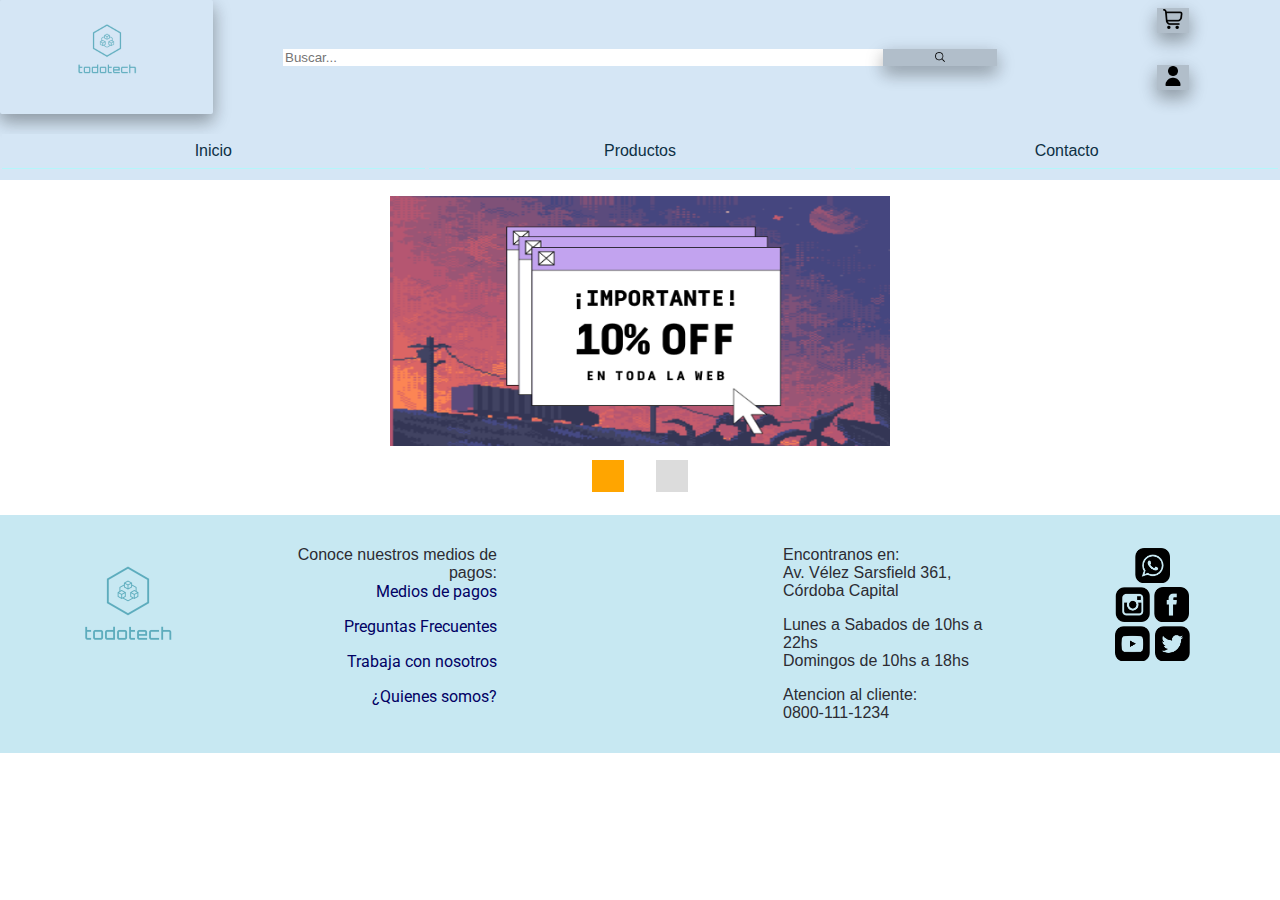
<file: index.html>
<!DOCTYPE html>
<html lang="es">
<head>
    <meta charset="UTF-8">
    <meta http-equiv="X-UA-Compatible" content="IE=edge">
    <meta name="viewport" content="width=device-width, user-scalable=no ,initial-scale=1.0, maximum-scale=1.0, minimum-scale=1.0">
    <link rel="stylesheet" href="css/index-style.css">
    <link rel="icon" type="image/x-icon" href="img/logo_transparent.png">
    <link rel="preconnect" href="https://fonts.googleapis.com">
    <link rel="preconnect" href="https://fonts.gstatic.com" crossorigin>
    <link href="https://fonts.googleapis.com/css2?family=Croissant+One&family=Ephesis&family=Fuggles&family=Gabarito&family=Roboto:wght@700&display=swap" rel="stylesheet">
    <title>Todo Tech</title>
</head>
<body>
<script defer src="js/prueba-menu.js"> </script>
<header class="header-container">
    <div class="header-container-1">
        <div id="logo"> <!-- logo-->
            <a href="index.html"><img src="img/logo_transparent.png" width="100px"></a>
        </div>
        <div class="search"> <!--busqueda-->
            <form action ="#">
                <input type="text"
                placeholder="Buscar..."
                name="search">
                <button>
                    <img src="img/busqueda.png" alt="lupa" width="10px"> 
                </button>
            </form>
        </div>
        <div class ="two-elem-container"> 
            <div><!-- carrito-->
                <button ><a href="carrito.html"><img src="img/carrito-de-compras.png" width="20px"></a>
                </button>
            </div>
            <div><!-- iniciar sesion-->
                <button><a href="usuario.html"><img src="img/usuario.png" width="20px"></a>
                </button>
            </div>
        </div>
    </div>
    <!--<div class="menu_bar">
        <a href="#" class="bt-menu">Menu</a>
    </div>-->
    <nav> 
        <ul class="categories-container"><!-- navegador de categorias-->
            <li><a href="index.html">Inicio</a></li>
            <li class="boton-productos">
                <a href="productos.html" id="categoria-titulo">Productos</a>
                <ul class="menu-categorias-productos">
                    <li><a href = "productos.html" > Todos los productos</a></li>
                    <li><a href="#audio" id="audio" class="categoria">Audio</a></li>
                    <li><a href="#auriculares" id="auriculares" class="categoria">Auriculares</a></li>
                    <li><a href="#camaras" id="camaras" class="categoria">Camaras</a></li>
                    <li><a href="#celulares" id="celulares" class="categoria">Celulares</a></li>
                    <li><a href="#monitores" id="monitores" class="categoria">Monitores</a></li>
                    <li><a href="#mouse-y-teclado" id="mouse-y-teclado" class="categoria">Mouse y teclado</a></li>
                    <li><a href="#notebooks" id="notebooks" class="categoria">notebooks</a></li>
                    <li><a href="#tablets" id="tablets" class="categoria">tablets</a></li>
                </ul>
            </li>
            <li><a href="contactos.html">Contacto</a></li>
        </ul>
    </nav>
</header>
    <section class="main">
        <div class="carrousel">
            <div class="grande">
                <img src="img/01.png" alt="imagen 1" class="img">
                <img src="img/02.png" alt="imagen 2" class="img">
            </div>
            <ul class="puntos">
                <li class="punto activo"></li>
                <li class="punto"></li>
            </ul>
        </div>
    </section>
<script src="js/prueba-menu.js"> </script>
<!-- FOOTER-->
<footer id="contenedor1">
    <div id="footer0"><!--logo-->
        <img src="img/logo_transparent.png" width="150px">
    </div>
    <div id="footer1"><!--Medios de pagos - Preguntas Frecuentes - Trabaja con nosotros-->
        <p>Conoce nuestros medios de pagos: <br> <a class="footer-A" href="mediosdepago.html">Medios de pagos</a></p>
        <p><a class="footer-A" id="bpreguntas" type="button" onclick="bpregfr()" href="preguntas-frecuentes.html">Preguntas Frecuentes</a></p>
        <p><a class="footer-A" href="trabajaconnostros.html">Trabaja con nosotros</a></p>
        <p><a class="footer-A" href="quienessomos.html">¿Quienes somos?</a></p>
    </div>
    <div id="footer2"><!--ubicacion mapa-->
        <iframe src="https://www.google.com/maps/embed?pb=!1m14!1m8!1m3!1d13619.164466559434!2d-64.1882429!3d-31.4198807!3m2!1i1024!2i768!4f13.1!3m3!1m2!1s0x9432a32dcf5d747f%3A0x40373220b29140ac!2sPatio%20Olmos%20Shopping!5e0!3m2!1ses-419!2sar!4v1696372543222!5m2!1ses-419!2sar" width="auto" height="auto" style="border:0;" allowfullscreen="" loading="lazy" referrerpolicy="no-referrer-when-downgrade" ></iframe>
    </div>
    <div id="footer3"><!--Contactos-->
        <p> Encontranos en: <br>
        Av. Vélez Sarsfield 361, Córdoba Capital</p>
        <p>Lunes a Sabados de 10hs a 22hs
        <br>Domingos de 10hs a 18hs</p>
        <p>Atencion al cliente: <br> 0800-111-1234</p> 
    </div>
    <div id="footer4"><!--redes sociales-->
        <br>
        <a class="footer-A"  href="https://web.whatsapp.com/" target="_blank"><img src="img/whatsapp.png" alt="Whatsapp" width="35px" height="35px"></a><br>
        <a class="footer-A" href="https://www.instagram.com/" target="_blank"><img src="img/instagram.png" alt="Instagram"  width="35px" height="35px"></a>
        <a class="footer-A" href="https://www.facebook.com/" target="_blank"><img src="img/facebook.png" alt="Facebook"  width="35px" height="35px"></a><br>
        <a class="footer-A" href="https://www.youtube.com/" target="_blank"><img src="img/youtube.png" alt="Youtube" wwidth="35px" height="35px"></a>
        <a class="footer-A" href="https://twitter.com/" target="_blank"><img src="img/twitter.png" alt="whatsapp" width="35px" height="35px"></a>
    </div>
</footer>
</body>
</html>
</file>
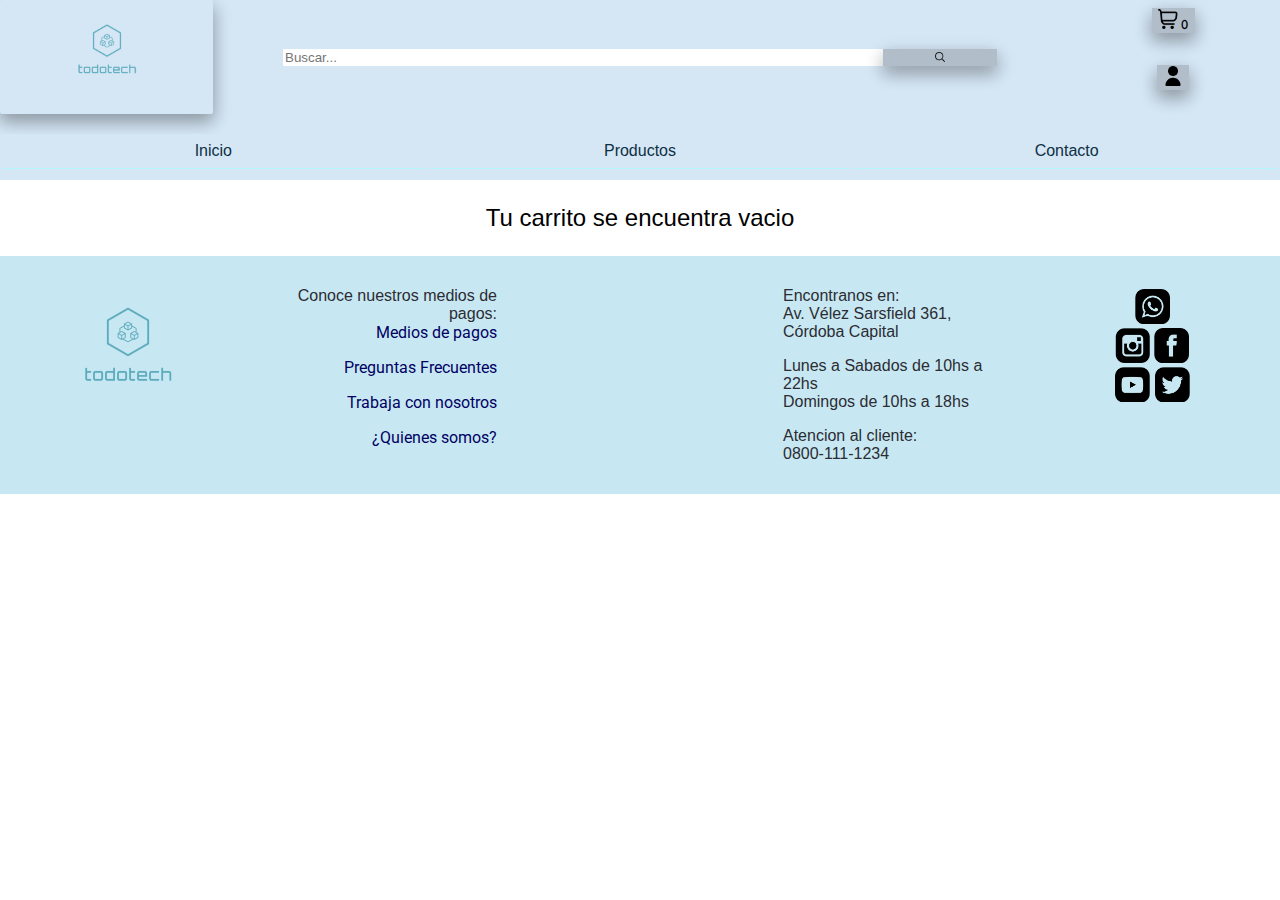
<file: carrito.html>
<!DOCTYPE html>
<html lang="es">
<head>
    <meta charset="UTF-8">
    <meta http-equiv="X-UA-Compatible" content="IE=edge">
    <meta name="viewport" content="width=device-width, user-scalable=no ,initial-scale=1.0, maximum-scale=1.0, minimum-scale=1.0">
    <link rel="stylesheet" href="css/carrito-style.css">
    <link rel="stylesheet" href="https://cdn.jsdelivr.net/npm/bootstrap-icons@1.11.1/font/bootstrap-icons.css">
    <link rel="icon" type="image/x-icon" href="img/logo_transparent.png">
    <link rel="preconnect" href="https://fonts.googleapis.com">
    <link rel="preconnect" href="https://fonts.gstatic.com" crossorigin>
    <link href="https://fonts.googleapis.com/css2?family=Croissant+One&family=Ephesis&family=Fuggles&family=Gabarito&family=Roboto:wght@700&display=swap" rel="stylesheet">
    <title>Todo Tech</title>
</head>
<body>
<script src="js/prueba-menu.js"> </script>    
<header class="header-container">
    <div class="header-container-1">
        <div id="logo"> <!-- logo-->
            <a href="index.html"><img src="img/logo_transparent.png" width="100px"></a>
        </div>
        <div class="search"> <!--busqueda-->
            <form action ="#">
                <input type="text"
                placeholder="Buscar..."
                name="search">
                <button>
                    <img src="img/busqueda.png" alt="lupa" width="10px"> 
                </button>
            </form>
        </div>
        <div class ="two-elem-container"> 
            <div><!-- carrito-->
                <button ><a href="carrito.html"><img src="img/carrito-de-compras.png" width="20px"></a>
                    <span id="cantidad-productos" class="num-productos">0</span>
                </button>
            </div>
            <div><!-- iniciar sesion-->
                <button><a href="usuario.html"><img src="img/usuario.png" width="20px"></a>
                </button>
            </div>
        </div>
    </div>
    <!--<div class="menu_bar">
        <a href="#" class="bt-menu">Menu</a>
    </div>-->
    <nav> 
        <ul class="categories-container"><!-- navegador de categorias-->
            <li><a href="index.html">Inicio</a></li>
            <li class="boton-productos">
                <a href="productos.html" id="categoria-titulo">Productos</a>
                <ul class="menu-categorias-productos">
                    <li><a href = "productos.html" > Todos los productos</a></li>
                    <li><a href="#audio" id="audio" class="categoria">Audio</a></li>
                    <li><a href="#auriculares" id="auriculares" class="categoria">Auriculares</a></li>
                    <li><a href="#camaras" id="camaras" class="categoria">Camaras</a></li>
                    <li><a href="#celulares" id="celulares" class="categoria">Celulares</a></li>
                    <li><a href="#monitores" id="monitores" class="categoria">Monitores</a></li>
                    <li><a href="#mouse-y-teclado" id="mouse-y-teclado" class="categoria">Mouse y teclado</a></li>
                    <li><a href="#notebooks" id="notebooks" class="categoria">notebooks</a></li>
                    <li><a href="#tablets" id="tablets" class="categoria">tablets</a></li>
                </ul>
            </li>
            <li><a href="contactos.html">Contacto</a></li>
        </ul>
    </nav>
</header>

<!-- CARRITO-->
    <div class="contenedor-carrito">
        <p id="carrito-vacio" class="carrito-vacio"> Tu carrito se encuentra vacio </p>
        <div id="contenedor-carrito-productos" class="carrito-productos disabled"> 
            
        </div>

        <div id="carrito-acciones" class="carrito-acciones disabled">
            <div class="carrito-acciones-izquierda">
                <button id="carrito-acciones-vaciar" class="carrito-acciones-vaciar">Vaciar carrito</button>
            </div>
            <div class="carrito-acciones-derecha">
                <div class="carrito-acciones-total">
                    <p>Total</p>
                    <p id="total"></p> 
                </div>
                <button id="carrito-acciones-comprar" class="carrito-acciones-comprar">Comprar</button>
            </div>
        </div>
        <p id="carrito-comprado" class="carrito-comprado disabled"> Gracias por tu compra
            <i class="bi bi-emoji-laughing-fill"></i>
        </p>


    </div>


<!-- FOOTER-->
<footer id="contenedor1">
    <div id="footer0"><!--logo-->
        <img src="img/logo_transparent.png" width="150px">
    </div>
    <div id="footer1"><!--Medios de pagos - Preguntas Frecuentes - Trabaja con nosotros-->
        <p>Conoce nuestros medios de pagos: <br> <a class="footer-A" href="mediosdepago.html">Medios de pagos</a></p>
        <p><a class="footer-A" id="bpreguntas" type="button" onclick="bpregfr()" href="preguntas-frecuentes.html">Preguntas Frecuentes</a></p>
        <p><a class="footer-A" href="trabajaconnostros.html">Trabaja con nosotros</a></p>
        <p><a class="footer-A" href="quienessomos.html">¿Quienes somos?</a></p>
    </div>
    <div id="footer2"><!--ubicacion mapa-->
        <iframe src="https://www.google.com/maps/embed?pb=!1m14!1m8!1m3!1d13619.164466559434!2d-64.1882429!3d-31.4198807!3m2!1i1024!2i768!4f13.1!3m3!1m2!1s0x9432a32dcf5d747f%3A0x40373220b29140ac!2sPatio%20Olmos%20Shopping!5e0!3m2!1ses-419!2sar!4v1696372543222!5m2!1ses-419!2sar" width="auto" height="auto" style="border:0;" allowfullscreen="" loading="lazy" referrerpolicy="no-referrer-when-downgrade" ></iframe>
    </div>
    <div id="footer3"><!--Contactos-->
        <p> Encontranos en: <br>
        Av. Vélez Sarsfield 361, Córdoba Capital</p>
        <p>Lunes a Sabados de 10hs a 22hs
        <br>Domingos de 10hs a 18hs</p>
        <p>Atencion al cliente: <br> 0800-111-1234</p> 
    </div>
    <div id="footer4"><!--redes sociales-->
        <br>
        <a class="footer-A"  href="https://web.whatsapp.com/" target="_blank"><img src="img/whatsapp.png" alt="Whatsapp" width="35px" height="35px"></a><br>
        <a class="footer-A" href="https://www.instagram.com/" target="_blank"><img src="img/instagram.png" alt="Instagram"  width="35px" height="35px"></a>
        <a class="footer-A" href="https://www.facebook.com/" target="_blank"><img src="img/facebook.png" alt="Facebook"  width="35px" height="35px"></a><br>
        <a class="footer-A" href="https://www.youtube.com/" target="_blank"><img src="img/youtube.png" alt="Youtube" wwidth="35px" height="35px"></a>
        <a class="footer-A" href="https://twitter.com/" target="_blank"><img src="img/twitter.png" alt="whatsapp" width="35px" height="35px"></a>
    </div>
</footer>
  <script src= "/js/carrito.js"> </script>
</body>
</html>
</file>
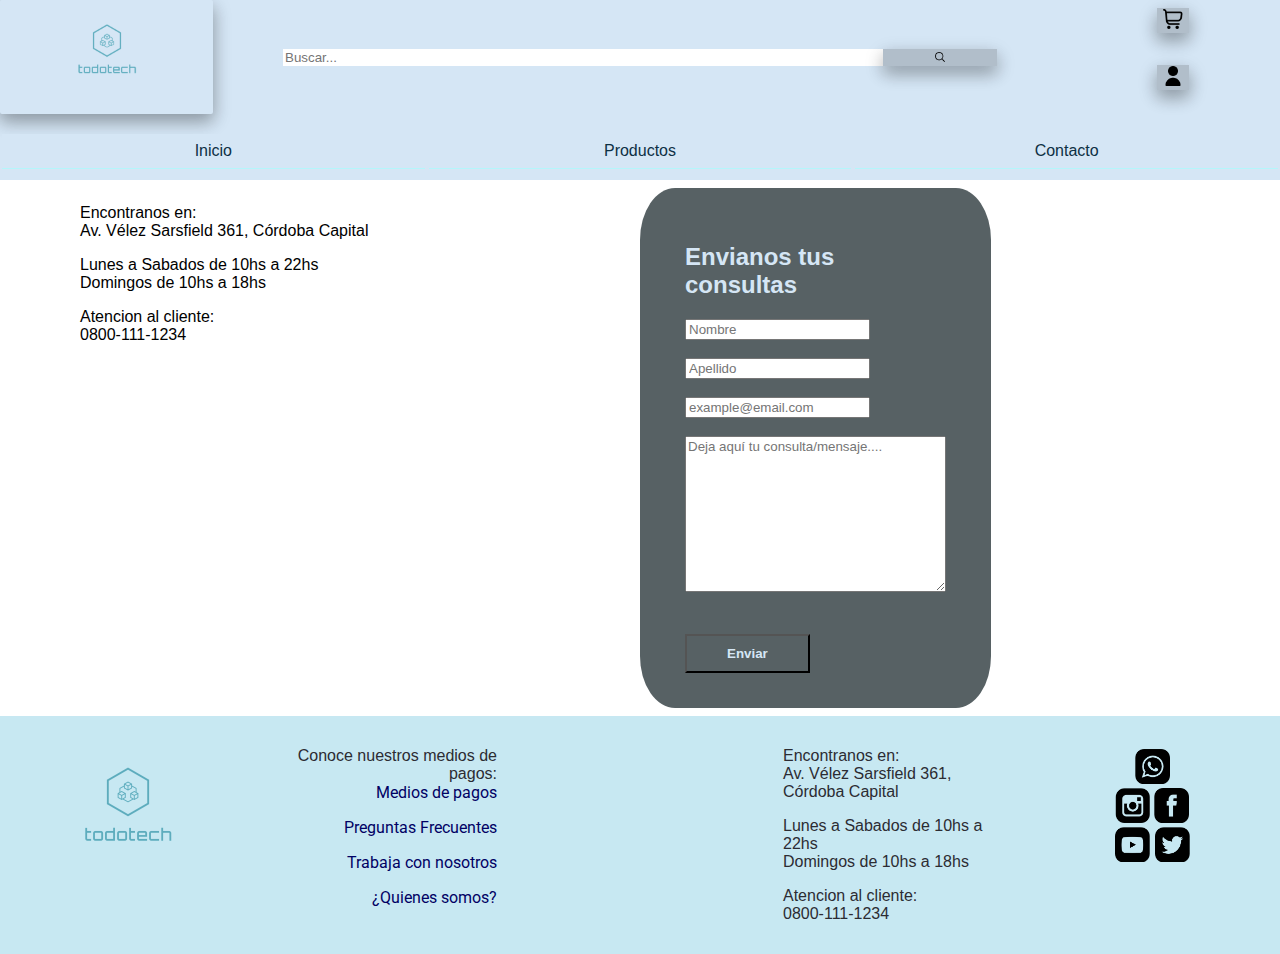
<file: contactos.html>
<!DOCTYPE html>
<html lang="es">
<head>
    <meta charset="UTF-8">
    <meta http-equiv="X-UA-Compatible" content="IE=edge">
    <meta name="viewport" content="width=device-width, user-scalable=no ,initial-scale=1.0, maximum-scale=1.0, minimum-scale=1.0">
    <link rel="stylesheet" href="css/index-style.css">
    <link rel="icon" type="image/x-icon" href="img/logo_transparent.png">
    <link rel="preconnect" href="https://fonts.googleapis.com">
    <link rel="preconnect" href="https://fonts.gstatic.com" crossorigin>
    <link href="https://fonts.googleapis.com/css2?family=Croissant+One&family=Ephesis&family=Fuggles&family=Gabarito&family=Roboto:wght@700&display=swap" rel="stylesheet">
    <title>Todo Tech</title>
</head>
<body>
<script src="js/prueba-menu.js"> </script>
<header class="header-container">
    <div class="header-container-1">
        <div id="logo"> <!-- logo-->
            <a href="index.html"><img src="img/logo_transparent.png" width="100px"></a>
        </div>
        <div class="search"> <!--busqueda-->
            <form action ="#">
                <input type="text"
                placeholder="Buscar..."
                name="search">
                <button>
                    <img src="img/busqueda.png" alt="lupa" width="10px"> 
                </button>
            </form>
        </div>
        <div class ="two-elem-container"> 
            <div><!-- carrito-->
                <button ><a href="carrito.html"><img src="img/carrito-de-compras.png" width="20px"></a>
                </button>
            </div>
            <div><!-- iniciar sesion-->
                <button><a href="usuario.html"><img src="img/usuario.png" width="20px"></a>
                </button>
            </div>
        </div>
    </div>
    <!--<div class="menu_bar">
        <a href="#" class="bt-menu">Menu</a>
    </div>-->
    <nav> 
        <ul class="categories-container"><!-- navegador de categorias-->
            <li><a href="index.html">Inicio</a></li>
            <li class="boton-productos">
                <a href="productos.html" id="categoria-titulo">Productos</a>
                <ul class="menu-categorias-productos">
                    <li><a href = "productos.html" > Todos los productos</a></li>
                    <li><a href="#audio" id="audio" class="categoria">Audio</a></li>
                    <li><a href="#auriculares" id="auriculares" class="categoria">Auriculares</a></li>
                    <li><a href="#camaras" id="camaras" class="categoria">Camaras</a></li>
                    <li><a href="#celulares" id="celulares" class="categoria">Celulares</a></li>
                    <li><a href="#monitores" id="monitores" class="categoria">Monitores</a></li>
                    <li><a href="#mouse-y-teclado" id="mouse-y-teclado" class="categoria">Mouse y teclado</a></li>
                    <li><a href="#notebooks" id="notebooks" class="categoria">notebooks</a></li>
                    <li><a href="#tablets" id="tablets" class="categoria">tablets</a></li>
                </ul>
            </li>
            <li><a href="contactos.html">Contacto</a></li>
        </ul>
    </nav>
</header>
<main>
    <!-- CONTACTO-->
    <section class="contacto">
        <div id="contacto-1"><!--Contactos-->
            <p> Encontranos en: <br>
            Av. Vélez Sarsfield 361, Córdoba Capital</p>
            <p>Lunes a Sabados de 10hs a 22hs
            <br>Domingos de 10hs a 18hs</p>
            <p>Atencion al cliente: <br> 0800-111-1234</p> 
        <!--ubicacion mapa-->
            <iframe src="https://www.google.com/maps/embed?pb=!1m14!1m8!1m3!1d13619.164466559434!2d-64.1882429!3d-31.4198807!3m2!1i1024!2i768!4f13.1!3m3!1m2!1s0x9432a32dcf5d747f%3A0x40373220b29140ac!2sPatio%20Olmos%20Shopping!5e0!3m2!1ses-419!2sar!4v1696372543222!5m2!1ses-419!2sar" width="auto" height="auto" style="border:0;" allowfullscreen="" loading="lazy" referrerpolicy="no-referrer-when-downgrade" ></iframe>
        </div>
        <div id="enviar-consulta">
            <h2>Envianos tus <br> consultas</h2>
            <form action="#" method="get" id="formulario-contacto" onsubmit="return validarFormulario()">
                <input type="text" placeholder="Nombre" id="nombre" name="nombre"><br><br>
                <input type="text" placeholder="Apellido" id="apellido" name="apellido"><br><br>
                <input type="email" placeholder="example@email.com" id="email" name="email"><br><br>
                <textarea name="mensaje" id="mensaje" cols="30" rows="10" placeholder="Deja aquí tu consulta/mensaje...."></textarea><br><br>
                <button type="submit" id="bot_enviar">Enviar</button>
            </form>
        </div>
    </section>

</main>
<footer id="contenedor1">
    <div id="footer0"><!--logo-->
        <img src="img/logo_transparent.png" width="150px">
    </div>
    <div id="footer1"><!--Medios de pagos - Preguntas Frecuentes - Trabaja con nosotros-->
        <p>Conoce nuestros medios de pagos: <br> <a class="footer-A" href="mediosdepago.html">Medios de pagos</a></p>
        <p><a class="footer-A" id="bpreguntas" type="button" onclick="bpregfr()" href="preguntas-frecuentes.html">Preguntas Frecuentes</a></p>
        <p><a class="footer-A" href="trabajaconnostros.html">Trabaja con nosotros</a></p>
        <p><a class="footer-A" href="quienessomos.html">¿Quienes somos?</a></p>
    </div>
    <div id="footer2"><!--ubicacion mapa-->
        <iframe src="https://www.google.com/maps/embed?pb=!1m14!1m8!1m3!1d13619.164466559434!2d-64.1882429!3d-31.4198807!3m2!1i1024!2i768!4f13.1!3m3!1m2!1s0x9432a32dcf5d747f%3A0x40373220b29140ac!2sPatio%20Olmos%20Shopping!5e0!3m2!1ses-419!2sar!4v1696372543222!5m2!1ses-419!2sar" width="auto" height="auto" style="border:0;" allowfullscreen="" loading="lazy" referrerpolicy="no-referrer-when-downgrade" ></iframe>
    </div>
    <div id="footer3"><!--Contactos-->
        <p> Encontranos en: <br>
        Av. Vélez Sarsfield 361, Córdoba Capital</p>
        <p>Lunes a Sabados de 10hs a 22hs
        <br>Domingos de 10hs a 18hs</p>
        <p>Atencion al cliente: <br> 0800-111-1234</p> 
    </div>
    <div id="footer4"><!--redes sociales-->
        <br>
        <a class="footer-A"  href="https://web.whatsapp.com/" target="_blank"><img src="img/whatsapp.png" alt="Whatsapp" width="35px" height="35px"></a><br>
        <a class="footer-A" href="https://www.instagram.com/" target="_blank"><img src="img/instagram.png" alt="Instagram"  width="35px" height="35px"></a>
        <a class="footer-A" href="https://www.facebook.com/" target="_blank"><img src="img/facebook.png" alt="Facebook"  width="35px" height="35px"></a><br>
        <a class="footer-A" href="https://www.youtube.com/" target="_blank"><img src="img/youtube.png" alt="Youtube" wwidth="35px" height="35px"></a>
        <a class="footer-A" href="https://twitter.com/" target="_blank"><img src="img/twitter.png" alt="whatsapp" width="35px" height="35px"></a>
    </div>
</footer>
</body>
</html>
</file>
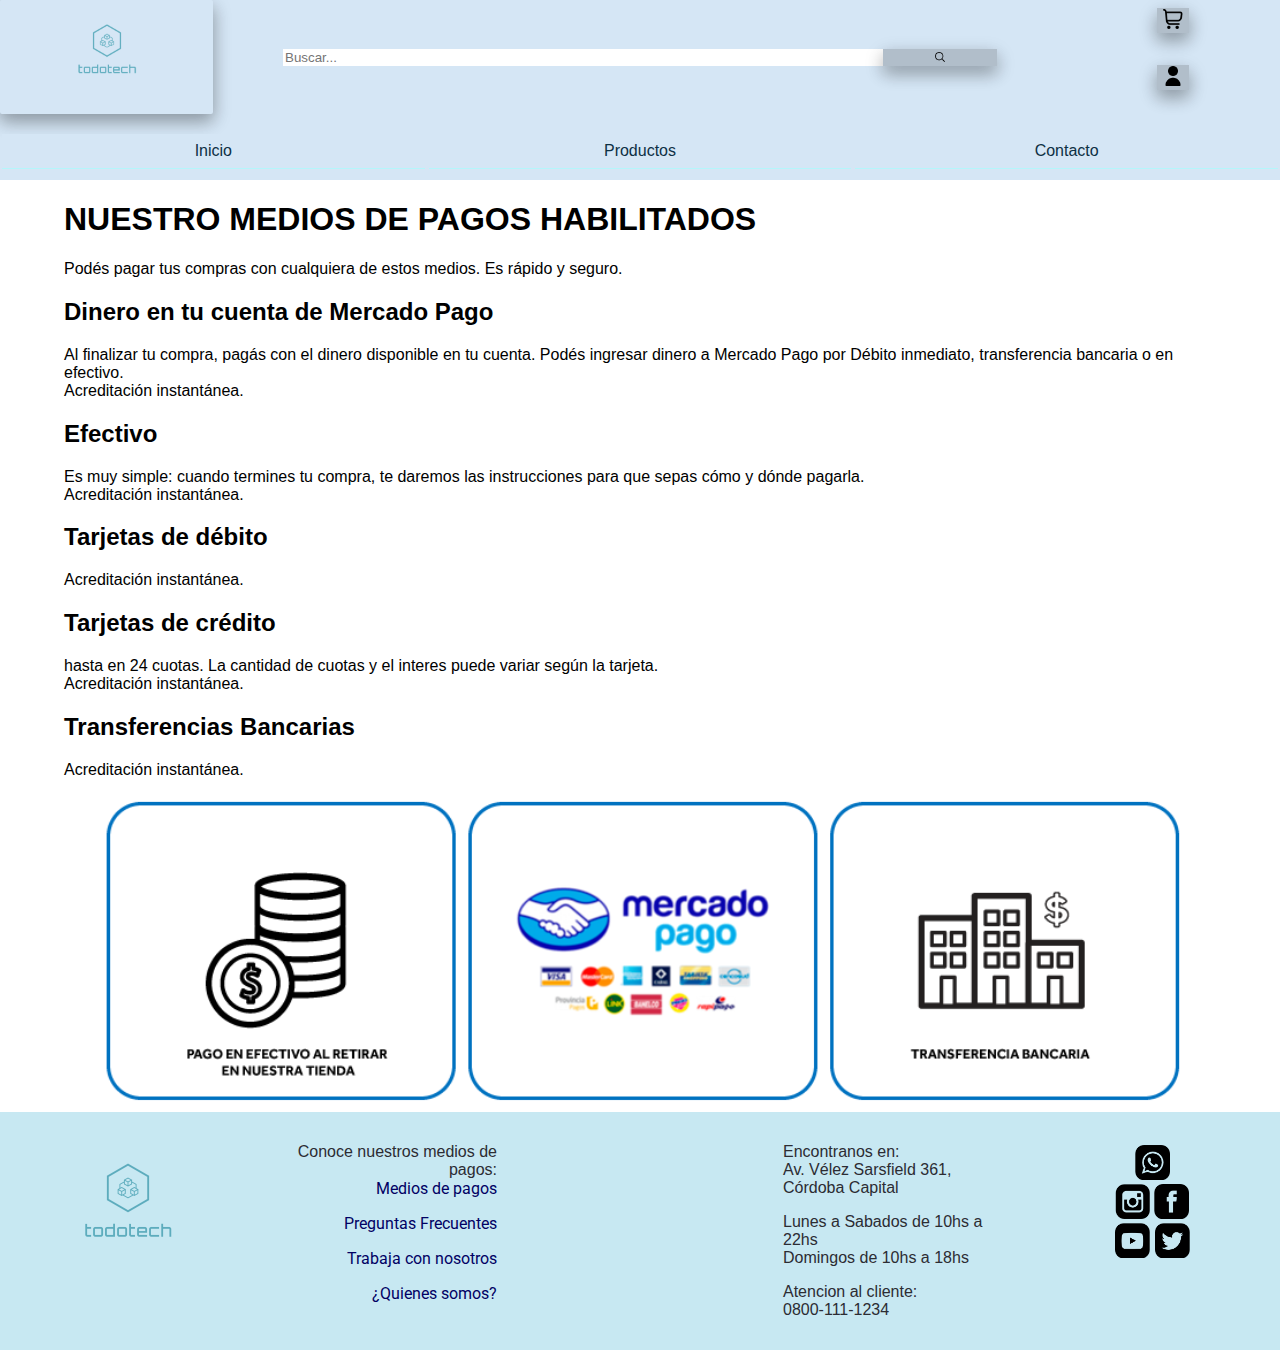
<file: mediosdepago.html>
<!DOCTYPE html>
<html lang="es">
<head>
    <meta charset="UTF-8">
    <meta http-equiv="X-UA-Compatible" content="IE=edge">
    <meta name="viewport" content="width=device-width, user-scalable=no ,initial-scale=1.0, maximum-scale=1.0, minimum-scale=1.0">
    <link rel="stylesheet" href="css/index-style.css">
    <link rel="icon" type="image/x-icon" href="img/logo_transparent.png">
    <link rel="preconnect" href="https://fonts.googleapis.com">
    <link rel="preconnect" href="https://fonts.gstatic.com" crossorigin>
    <link href="https://fonts.googleapis.com/css2?family=Croissant+One&family=Ephesis&family=Fuggles&family=Gabarito&family=Roboto:wght@700&display=swap" rel="stylesheet">
    <title>Todo Tech</title>
</head>
<body>
<script src="js/prueba-menu.js"> </script>
<header class="header-container">
    <div class="header-container-1">
        <div id="logo"> <!-- logo-->
            <a href="index.html"><img src="img/logo_transparent.png" width="100px"></a>
        </div>
        <div class="search"> <!--busqueda-->
            <form action ="#">
                <input type="text"
                placeholder="Buscar..."
                name="search">
                <button>
                    <img src="img/busqueda.png" alt="lupa" width="10px"> 
                </button>
            </form>
        </div>
        <div class ="two-elem-container"> 
            <div><!-- carrito-->
                <button ><a href="carrito.html"><img src="img/carrito-de-compras.png" width="20px"></a>
                </button>
            </div>
            <div><!-- iniciar sesion-->
                <button><a href="usuario.html"><img src="img/usuario.png" width="20px"></a>
                </button>
            </div>
        </div>
    </div>
    <!--<div class="menu_bar">
        <a href="#" class="bt-menu">Menu</a>
    </div>-->
    <nav> 
        <ul class="categories-container"><!-- navegador de categorias-->
            <li><a href="index.html">Inicio</a></li>
            <li class="boton-productos">
                <a href="productos.html" id="categoria-titulo">Productos</a>
                <ul class="menu-categorias-productos">
                    <li><a href = "productos.html" > Todos los productos</a></li>
                    <li><a href="#audio" id="audio" class="categoria">Audio</a></li>
                    <li><a href="#auriculares" id="auriculares" class="categoria">Auriculares</a></li>
                    <li><a href="#camaras" id="camaras" class="categoria">Camaras</a></li>
                    <li><a href="#celulares" id="celulares" class="categoria">Celulares</a></li>
                    <li><a href="#monitores" id="monitores" class="categoria">Monitores</a></li>
                    <li><a href="#mouse-y-teclado" id="mouse-y-teclado" class="categoria">Mouse y teclado</a></li>
                    <li><a href="#notebooks" id="notebooks" class="categoria">notebooks</a></li>
                    <li><a href="#tablets" id="tablets" class="categoria">tablets</a></li>
                </ul>
            </li>
            <li><a href="contactos.html">Contacto</a></li>
        </ul>
    </nav>
</header>
  <main>
    <H1>NUESTRO MEDIOS DE PAGOS HABILITADOS</H1>
    <P>Podés pagar tus compras con cualquiera de estos medios. Es rápido y seguro.</P>
    
    <h2>Dinero en tu cuenta de Mercado Pago</h2>
    <p>Al finalizar tu compra, pagás con el dinero disponible en tu cuenta. Podés ingresar dinero a Mercado Pago por Débito inmediato, transferencia bancaria o en efectivo.
    <br>Acreditación instantánea.</p>

    <h2>Efectivo</h2>
    <p>Es muy simple: cuando termines tu compra, te daremos las instrucciones para que sepas cómo y dónde pagarla.<br>Acreditación instantánea.</p>

    <h2>Tarjetas de débito</h2>
    <p>Acreditación instantánea.</p>

    <h2>Tarjetas de crédito</h2>
    <p>hasta en 24 cuotas. La cantidad de cuotas y el interes puede variar según la tarjeta.
    <br>Acreditación instantánea.</p>

    <h2>Transferencias Bancarias</h2>
    <p>Acreditación instantánea.</p>

    <img src="img/pagos.png" alt="MEDIOS DE PAGOS" width="100%">
  </main>

<!-- FOOTER-->
<footer id="contenedor1">
    <div id="footer0"><!--logo-->
        <img src="img/logo_transparent.png" width="150px">
    </div>
    <div id="footer1"><!--Medios de pagos - Preguntas Frecuentes - Trabaja con nosotros-->
        <p>Conoce nuestros medios de pagos: <br> <a class="footer-A" href="mediosdepago.html">Medios de pagos</a></p>
        <p><a class="footer-A" id="bpreguntas" type="button" onclick="bpregfr()" href="preguntas-frecuentes.html">Preguntas Frecuentes</a></p>
        <p><a class="footer-A" href="trabajaconnostros.html">Trabaja con nosotros</a></p>
        <p><a class="footer-A" href="quienessomos.html">¿Quienes somos?</a></p>
    </div>
    <div id="footer2"><!--ubicacion mapa-->
        <iframe src="https://www.google.com/maps/embed?pb=!1m14!1m8!1m3!1d13619.164466559434!2d-64.1882429!3d-31.4198807!3m2!1i1024!2i768!4f13.1!3m3!1m2!1s0x9432a32dcf5d747f%3A0x40373220b29140ac!2sPatio%20Olmos%20Shopping!5e0!3m2!1ses-419!2sar!4v1696372543222!5m2!1ses-419!2sar" width="auto" height="auto" style="border:0;" allowfullscreen="" loading="lazy" referrerpolicy="no-referrer-when-downgrade" ></iframe>
    </div>
    <div id="footer3"><!--Contactos-->
        <p> Encontranos en: <br>
        Av. Vélez Sarsfield 361, Córdoba Capital</p>
        <p>Lunes a Sabados de 10hs a 22hs
        <br>Domingos de 10hs a 18hs</p>
        <p>Atencion al cliente: <br> 0800-111-1234</p> 
    </div>
    <div id="footer4"><!--redes sociales-->
        <br>
        <a class="footer-A"  href="https://web.whatsapp.com/" target="_blank"><img src="img/whatsapp.png" alt="Whatsapp" width="35px" height="35px"></a><br>
        <a class="footer-A" href="https://www.instagram.com/" target="_blank"><img src="img/instagram.png" alt="Instagram"  width="35px" height="35px"></a>
        <a class="footer-A" href="https://www.facebook.com/" target="_blank"><img src="img/facebook.png" alt="Facebook"  width="35px" height="35px"></a><br>
        <a class="footer-A" href="https://www.youtube.com/" target="_blank"><img src="img/youtube.png" alt="Youtube" wwidth="35px" height="35px"></a>
        <a class="footer-A" href="https://twitter.com/" target="_blank"><img src="img/twitter.png" alt="whatsapp" width="35px" height="35px"></a>
    </div>
</footer>
</body>
</html>
</file>
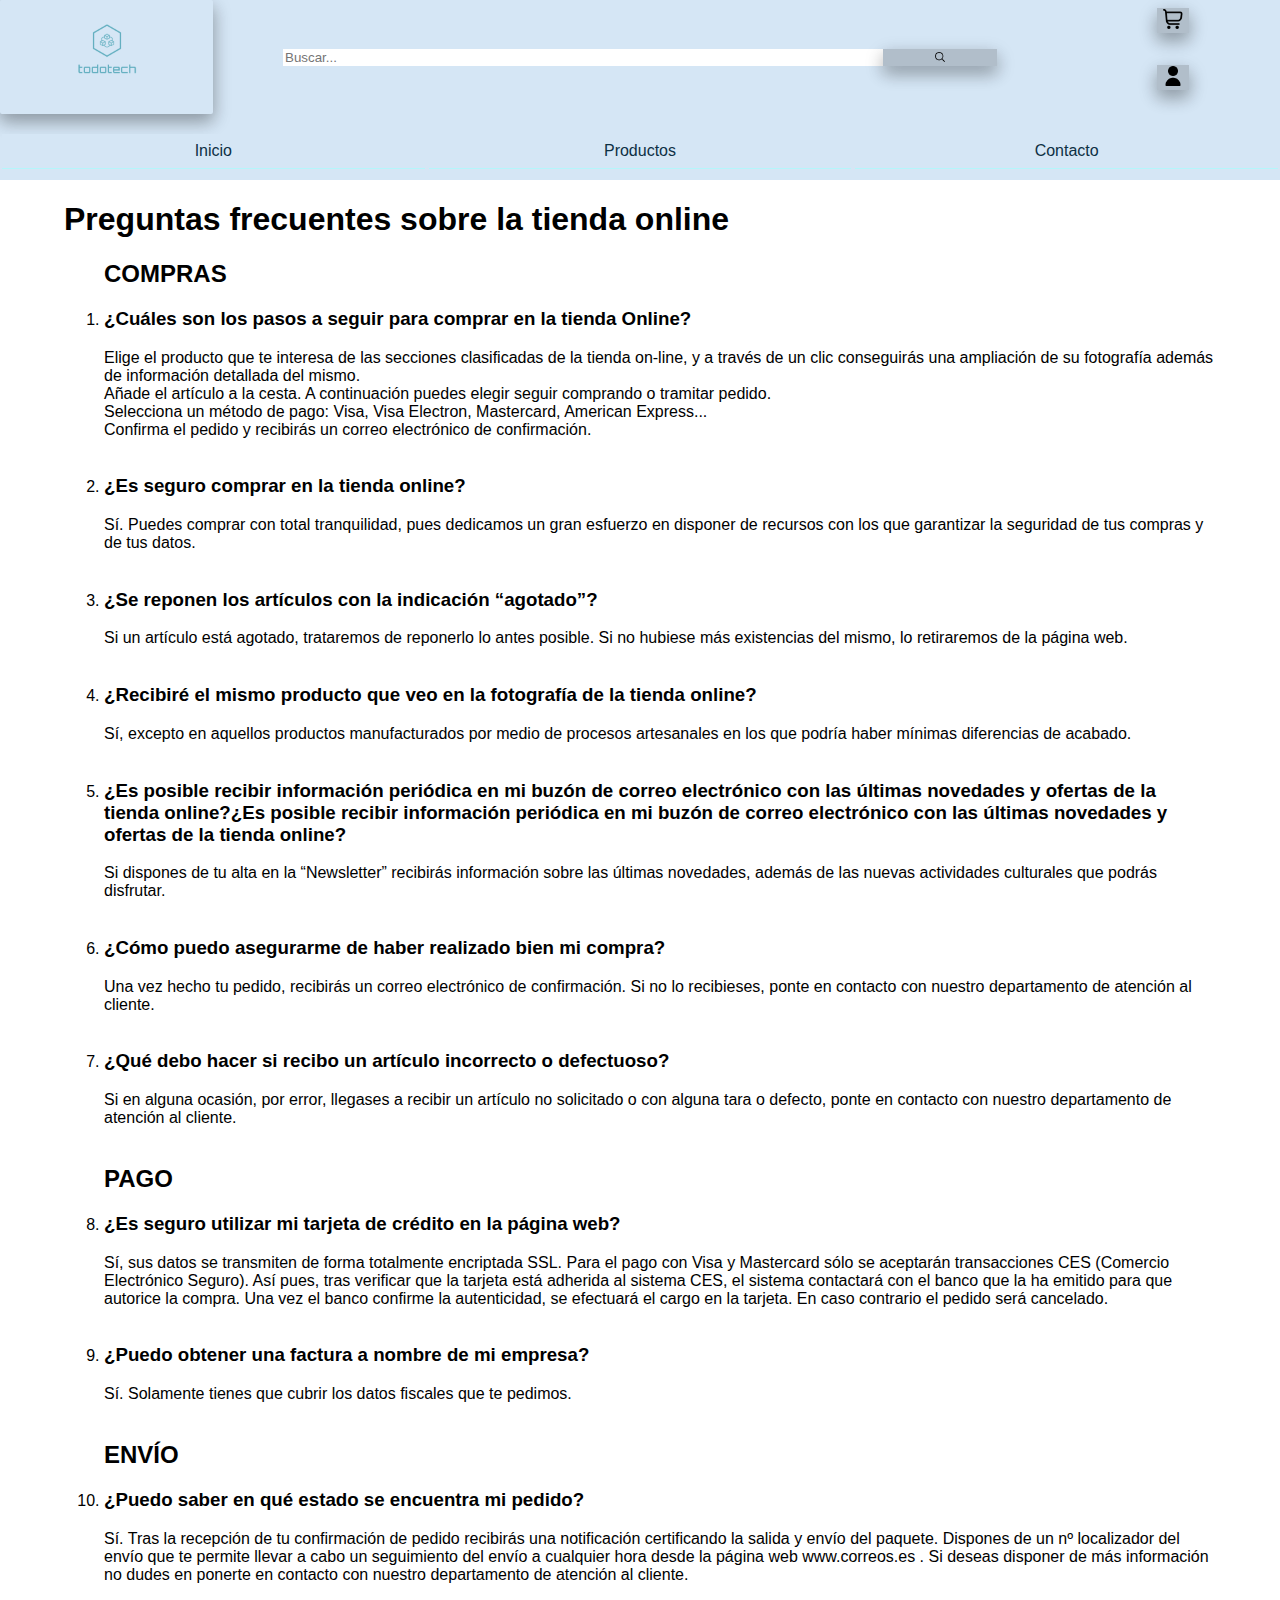
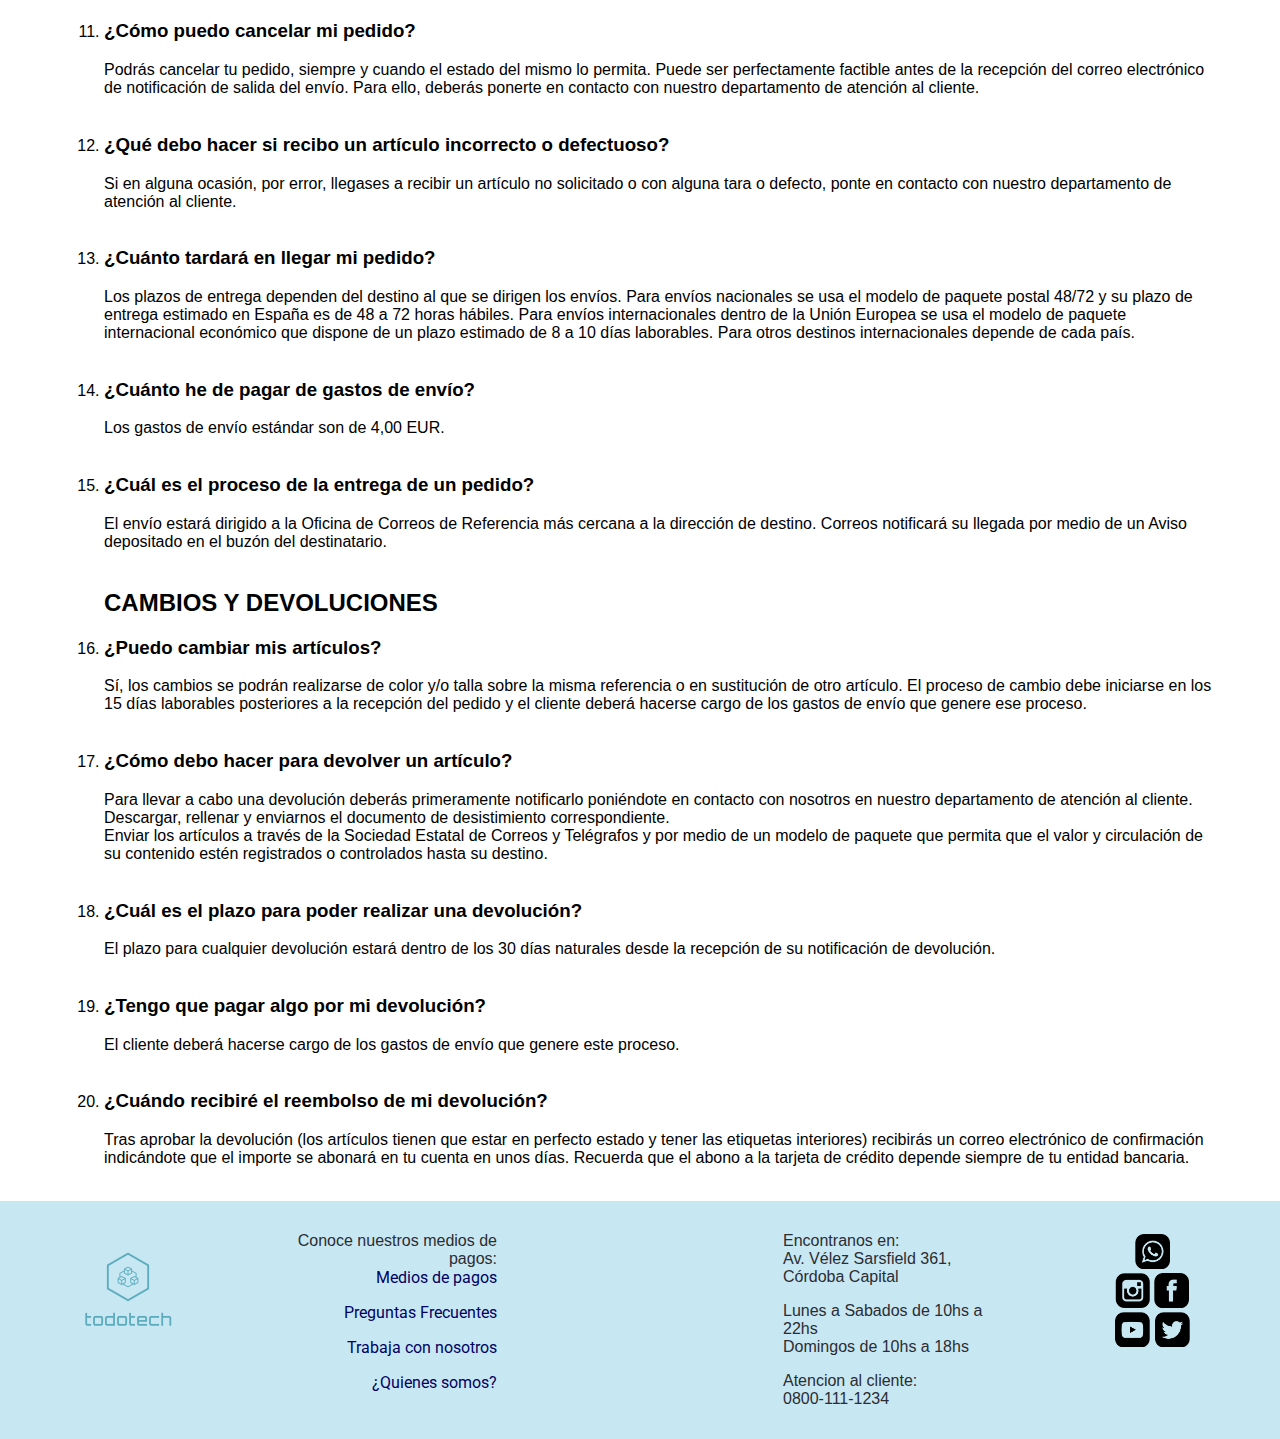
<file: preguntas-frecuentes.html>
<!DOCTYPE html>
<html lang="es">
<head>
    <meta charset="UTF-8">
    <meta http-equiv="X-UA-Compatible" content="IE=edge">
    <meta name="viewport" content="width=device-width, user-scalable=no ,initial-scale=1.0, maximum-scale=1.0, minimum-scale=1.0">
    <link rel="stylesheet" href="css/index-style.css">
    <link rel="icon" type="image/x-icon" href="img/logo_transparent.png">
    <link rel="preconnect" href="https://fonts.googleapis.com">
    <link rel="preconnect" href="https://fonts.gstatic.com" crossorigin>
    <link href="https://fonts.googleapis.com/css2?family=Croissant+One&family=Ephesis&family=Fuggles&family=Gabarito&family=Roboto:wght@700&display=swap" rel="stylesheet">
    <title>Todo Tech</title>
</head>
<body>
<script src="js/prueba-menu.js"> </script>
<header class="header-container">
    <div class="header-container-1">
        <div id="logo"> <!-- logo-->
            <a href="index.html"><img src="img/logo_transparent.png" width="100px"></a>
        </div>
        <div class="search"> <!--busqueda-->
            <form action ="#">
                <input type="text"
                placeholder="Buscar..."
                name="search">
                <button>
                    <img src="img/busqueda.png" alt="lupa" width="10px"> 
                </button>
            </form>
        </div>
        <div class ="two-elem-container"> 
            <div><!-- carrito-->
                <button ><a href="carrito.html"><img src="img/carrito-de-compras.png" width="20px"></a>
                </button>
            </div>
            <div><!-- iniciar sesion-->
                <button><a href="usuario.html"><img src="img/usuario.png" width="20px"></a>
                </button>
            </div>
        </div>
    </div>
    <!--<div class="menu_bar">
        <a href="#" class="bt-menu">Menu</a>
    </div>-->
    <nav> 
        <ul class="categories-container"><!-- navegador de categorias-->
            <li><a href="index.html">Inicio</a></li>
            <li class="boton-productos">
                <a href="productos.html" id="categoria-titulo">Productos</a>
                <ul class="menu-categorias-productos">
                    <li><a href = "productos.html" > Todos los productos</a></li>
                    <li><a href="#audio" id="audio" class="categoria">Audio</a></li>
                    <li><a href="#auriculares" id="auriculares" class="categoria">Auriculares</a></li>
                    <li><a href="#camaras" id="camaras" class="categoria">Camaras</a></li>
                    <li><a href="#celulares" id="celulares" class="categoria">Celulares</a></li>
                    <li><a href="#monitores" id="monitores" class="categoria">Monitores</a></li>
                    <li><a href="#mouse-y-teclado" id="mouse-y-teclado" class="categoria">Mouse y teclado</a></li>
                    <li><a href="#notebooks" id="notebooks" class="categoria">notebooks</a></li>
                    <li><a href="#tablets" id="tablets" class="categoria">tablets</a></li>
                </ul>
            </li>
            <li><a href="contactos.html">Contacto</a></li>
        </ul>
    </nav>
</header>
<main>
    <!-- PREGUNTAS FRECUENTES-->
    <section class="pg-principal">
        <h1>Preguntas frecuentes sobre la tienda online</h1>
            <ol>
                <H2>COMPRAS</H2>
                <li><h3>¿Cuáles son los pasos a seguir para comprar en la tienda Online?</h3>
                    Elige el producto que te interesa de las secciones clasificadas de la tienda on-line, y a través de un clic conseguirás una ampliación de su fotografía además de información detallada del mismo.<br>
                    Añade el artículo a la cesta. A continuación puedes elegir seguir comprando o tramitar pedido.<br>
                    Selecciona un método de pago: Visa, Visa Electron, Mastercard, American Express...<br>
                    Confirma el pedido y recibirás un correo electrónico de confirmación.<br><br>
                </li>
                <li><h3>¿Es seguro comprar en la tienda online?</h3>
                    Sí. Puedes comprar con total tranquilidad, pues dedicamos un gran esfuerzo en disponer de recursos con los que garantizar la seguridad de tus compras y de tus datos.<br><br>
                </li>
                <li><h3>¿Se reponen los artículos con la indicación “agotado”?</h3>
                    Si un artículo está agotado, trataremos de reponerlo lo antes posible. Si no hubiese más existencias del mismo, lo retiraremos de la página web.<br><br>
                </li>
                <li><h3>¿Recibiré el mismo producto que veo en la fotografía de la tienda online?</h3>
                    Sí, excepto en aquellos productos manufacturados por medio de procesos artesanales en los que podría haber mínimas diferencias de acabado.<br><br>
                </li>
                <li><h3>¿Es posible recibir información periódica en mi buzón de correo electrónico con las últimas novedades y ofertas de la tienda online?¿Es posible recibir información periódica en mi buzón de correo electrónico con las últimas novedades y ofertas de la tienda online?</h3>
                    Si dispones de tu alta en la “Newsletter” recibirás información sobre las últimas novedades, además de las nuevas actividades culturales que podrás disfrutar.<br><br>
                </li>
                <li><h3>¿Cómo puedo asegurarme de haber realizado bien mi compra?</h3>
                    Una vez hecho tu pedido, recibirás un correo electrónico de confirmación. Si no lo recibieses, ponte en contacto con nuestro departamento de atención al cliente. <br><br>
                </li>
                <li><h3>¿Qué debo hacer si recibo un artículo incorrecto o defectuoso?</h3>
                    Si en alguna ocasión, por error, llegases a recibir un artículo no solicitado o con alguna tara o defecto, ponte en contacto con nuestro departamento de atención al cliente.<br><br>
                </li>
            <H2>PAGO</H2>
                <li><h3>¿Es seguro utilizar mi tarjeta de crédito en la página web?</h3>
                    Sí, sus datos se transmiten de forma totalmente encriptada SSL. Para el pago con Visa y Mastercard sólo se aceptarán transacciones CES (Comercio Electrónico Seguro). Así pues, tras verificar que la tarjeta está adherida al sistema CES, el sistema contactará con el banco que la ha emitido para que autorice la compra. Una vez el banco confirme la autenticidad, se efectuará el cargo en la tarjeta. En caso contrario el pedido será cancelado.<br><br>
                </li>
                <li><h3>¿Puedo obtener una factura a nombre de mi empresa?</h3>
                    Sí. Solamente tienes que cubrir los datos fiscales que te pedimos.<br><br>
                </li>
            <h2>ENVÍO</h2>
                <li><h3>¿Puedo saber en qué estado se encuentra mi pedido?</h3>
                    Sí. Tras la recepción de tu confirmación de pedido recibirás una notificación certificando la salida y envío del paquete. Dispones de un nº localizador del envío que te permite llevar a cabo un seguimiento del envío a cualquier hora desde la página web www.correos.es . Si deseas disponer de más información no dudes en ponerte en contacto con nuestro departamento de atención al cliente. <br><br>
                </li>
                <li><h3>¿Cómo puedo cancelar mi pedido?</h3>
                    Podrás cancelar tu pedido, siempre y cuando el estado del mismo lo permita. Puede ser perfectamente factible antes de la recepción del correo electrónico de notificación de salida del envío. Para ello, deberás ponerte en contacto con nuestro departamento de atención al cliente.<br><br>
                </li>
                <li><h3>¿Qué debo hacer si recibo un artículo incorrecto o defectuoso?</h3>
                    Si en alguna ocasión, por error, llegases a recibir un artículo no solicitado o con alguna tara o defecto, ponte en contacto con nuestro departamento de atención al cliente.<br><br>
                </li>
                <li><h3>¿Cuánto tardará en llegar mi pedido?</h3>
                    Los plazos de entrega dependen del destino al que se dirigen los envíos. Para envíos nacionales se usa el modelo de paquete postal 48/72 y su plazo de entrega estimado en España es de 48 a 72 horas hábiles. Para envíos internacionales dentro de la Unión Europea se usa el modelo de paquete internacional económico que dispone de un plazo estimado de 8 a 10 días laborables. Para otros destinos internacionales depende de cada país.<br><br>
                </li>
                <li><h3>¿Cuánto he de pagar de gastos de envío?</h3>
                    Los gastos de envío estándar son de 4,00 EUR.<br><br>                    
                </li>
                <li><h3>¿Cuál es el proceso de la entrega de un pedido?</h3>
                    El envío estará dirigido a la Oficina de Correos de Referencia más cercana a la dirección de destino. Correos notificará su llegada por medio de un Aviso depositado en el buzón del destinatario.<br><br>
                </li>
            <h2>CAMBIOS Y DEVOLUCIONES</h2>
                <li><h3>¿Puedo cambiar mis artículos?</h3>
                    Sí, los cambios se podrán realizarse de color y/o talla sobre la misma referencia o en sustitución de otro artículo. El proceso de cambio debe iniciarse en los 15 días laborables posteriores a la recepción del pedido y el cliente deberá hacerse cargo de los gastos de envío que genere ese proceso.<br><br>
                </li>
                <li><h3>¿Cómo debo hacer para devolver un artículo?</h3>
                    Para llevar a cabo una devolución deberás primeramente notificarlo poniéndote en contacto con nosotros en nuestro departamento de atención al cliente.
                    Descargar, rellenar y enviarnos el documento de desistimiento correspondiente.<br>
                    Enviar los artículos a través de la Sociedad Estatal de Correos y Telégrafos y por medio de un modelo de paquete que permita que el valor y circulación de su contenido estén registrados o controlados hasta su destino.<br><br>
                </li>
                <li><h3>¿Cuál es el plazo para poder realizar una devolución?</h3>
                    El plazo para cualquier devolución estará dentro de los 30 días naturales desde la recepción de su notificación de devolución.<br><br>
                </li>
                <li><h3>¿Tengo que pagar algo por mi devolución?</h3>
                    El cliente deberá hacerse cargo de los gastos de envío que genere este proceso.<br><br>
                </li>
                <li><h3>¿Cuándo recibiré el reembolso de mi devolución?</h3>
                    
            Tras aprobar la devolución (los artículos tienen que estar en perfecto estado y tener las etiquetas interiores) recibirás un correo electrónico de confirmación indicándote que el importe se abonará en tu cuenta en unos días. Recuerda que el abono a la tarjeta de crédito depende siempre de tu entidad bancaria.<br><br>
                </li>
            </ol>
    </section>
</main>

<!-- FOOTER-->
<footer id="contenedor1">
    <div id="footer0"><!--logo-->
        <img src="img/logo_transparent.png" width="150px">
    </div>
    <div id="footer1"><!--Medios de pagos - Preguntas Frecuentes - Trabaja con nosotros-->
        <p>Conoce nuestros medios de pagos: <br> <a class="footer-A" href="mediosdepago.html">Medios de pagos</a></p>
        <p><a class="footer-A" id="bpreguntas" type="button" onclick="bpregfr()" href="preguntas-frecuentes.html">Preguntas Frecuentes</a></p>
        <p><a class="footer-A" href="trabajaconnostros.html">Trabaja con nosotros</a></p>
        <p><a class="footer-A" href="quienessomos.html">¿Quienes somos?</a></p>
    </div>
    <div id="footer2"><!--ubicacion mapa-->
        <iframe src="https://www.google.com/maps/embed?pb=!1m14!1m8!1m3!1d13619.164466559434!2d-64.1882429!3d-31.4198807!3m2!1i1024!2i768!4f13.1!3m3!1m2!1s0x9432a32dcf5d747f%3A0x40373220b29140ac!2sPatio%20Olmos%20Shopping!5e0!3m2!1ses-419!2sar!4v1696372543222!5m2!1ses-419!2sar" width="auto" height="auto" style="border:0;" allowfullscreen="" loading="lazy" referrerpolicy="no-referrer-when-downgrade" ></iframe>
    </div>
    <div id="footer3"><!--Contactos-->
        <p> Encontranos en: <br>
        Av. Vélez Sarsfield 361, Córdoba Capital</p>
        <p>Lunes a Sabados de 10hs a 22hs
        <br>Domingos de 10hs a 18hs</p>
        <p>Atencion al cliente: <br> 0800-111-1234</p> 
    </div>
    <div id="footer4"><!--redes sociales-->
        <br>
        <a class="footer-A"  href="https://web.whatsapp.com/" target="_blank"><img src="img/whatsapp.png" alt="Whatsapp" width="35px" height="35px"></a><br>
        <a class="footer-A" href="https://www.instagram.com/" target="_blank"><img src="img/instagram.png" alt="Instagram"  width="35px" height="35px"></a>
        <a class="footer-A" href="https://www.facebook.com/" target="_blank"><img src="img/facebook.png" alt="Facebook"  width="35px" height="35px"></a><br>
        <a class="footer-A" href="https://www.youtube.com/" target="_blank"><img src="img/youtube.png" alt="Youtube" wwidth="35px" height="35px"></a>
        <a class="footer-A" href="https://twitter.com/" target="_blank"><img src="img/twitter.png" alt="whatsapp" width="35px" height="35px"></a>
    </div>
</footer>
</body>
</html>
</file>
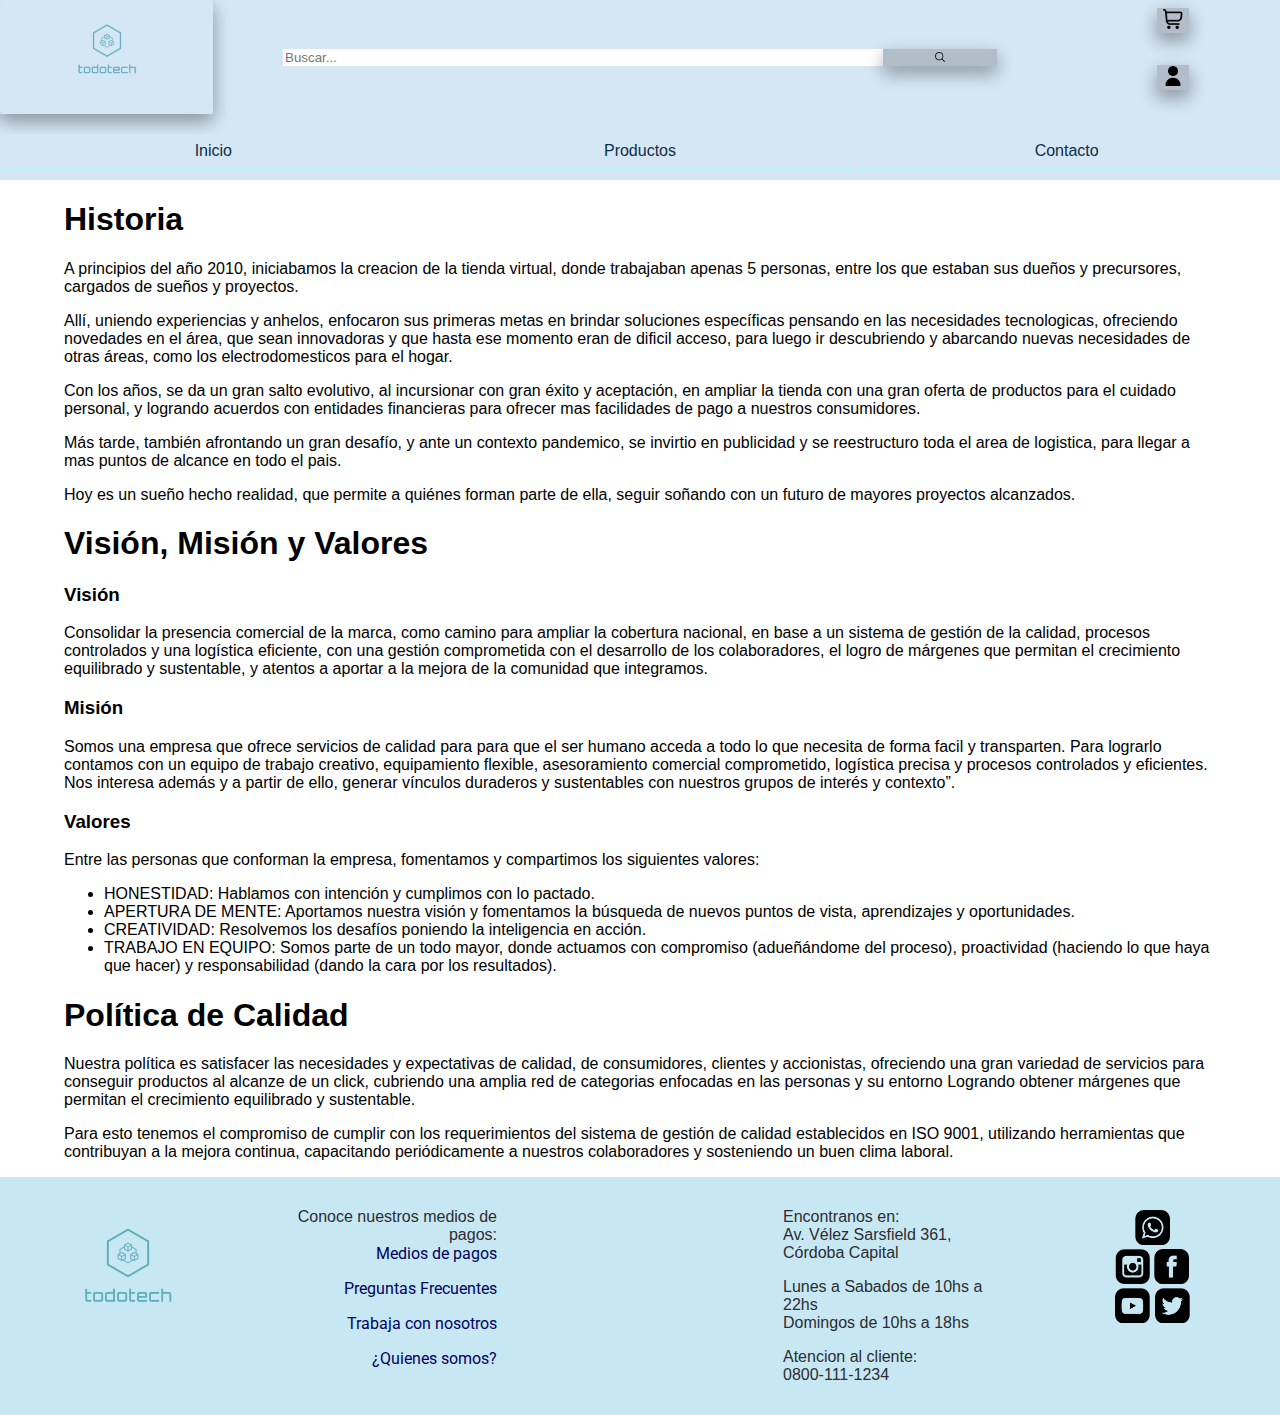
<file: quienessomos.html>
<!DOCTYPE html>
<html lang="es">
<head>
    <meta charset="UTF-8">
    <meta http-equiv="X-UA-Compatible" content="IE=edge">
    <meta name="viewport" content="width=device-width, user-scalable=no ,initial-scale=1.0, maximum-scale=1.0, minimum-scale=1.0">
    <link rel="stylesheet" href="css/index-style.css">
    <link rel="icon" type="image/x-icon" href="img/logo_transparent.png">
    <link rel="preconnect" href="https://fonts.googleapis.com">
    <link rel="preconnect" href="https://fonts.gstatic.com" crossorigin>
    <link href="https://fonts.googleapis.com/css2?family=Croissant+One&family=Ephesis&family=Fuggles&family=Gabarito&family=Roboto:wght@700&display=swap" rel="stylesheet">
    <title>Todo Tech</title>
</head>
<body>
    <script src="js/prueba-menu.js"> </script>
<header class="header-container">
    <div class="header-container-1">
        <div id="logo"> <!-- logo-->
            <a href="index.html"><img src="img/logo_transparent.png" width="100px"></a>
        </div>
        <div class="search"> <!--busqueda-->
            <form action ="#">
                <input type="text"
                placeholder="Buscar..."
                name="search">
                <button>
                    <img src="img/busqueda.png" alt="lupa" width="10px"> 
                </button>
            </form>
        </div>
        <div class ="two-elem-container"> 
            <div><!-- carrito-->
                <button ><a href="carrito.html"><img src="img/carrito-de-compras.png" width="20px"></a>
                </button>
            </div>
            <div><!-- iniciar sesion-->
                <button><a href="usuario.html"><img src="img/usuario.png" width="20px"></a>
                </button>
            </div>
        </div>
    </div>
    <!--<div class="menu_bar">
        <a href="#" class="bt-menu">Menu</a>
    </div>-->
    <nav> 
        <ul class="categories-container"><!-- navegador de categorias-->
            <li><a href="index.html">Inicio</a></li>
            <li class="boton-productos">
                <a href="productos.html" id="categoria-titulo">Productos</a>
                <ul class="menu-categorias-productos">
                    <li><a href = "productos.html" > Todos los productos</a></li>
                    <li><a href="#audio" id="audio" class="categoria">Audio</a></li>
                    <li><a href="#auriculares" id="auriculares" class="categoria">Auriculares</a></li>
                    <li><a href="#camaras" id="camaras" class="categoria">Camaras</a></li>
                    <li><a href="#celulares" id="celulares" class="categoria">Celulares</a></li>
                    <li><a href="#monitores" id="monitores" class="categoria">Monitores</a></li>
                    <li><a href="#mouse-y-teclado" id="mouse-y-teclado" class="categoria">Mouse y teclado</a></li>
                    <li><a href="#notebooks" id="notebooks" class="categoria">notebooks</a></li>
                    <li><a href="#tablets" id="tablets" class="categoria">tablets</a></li>
                </ul>
            </li>
            <li><a href="contactos.html">Contacto</a></li>
        </ul>
    </nav>
</header>
    <main>
    <div >
        <h1>Historia</h1>
        <p>	A principios del año 2010, iniciabamos la creacion de la tienda virtual, donde trabajaban apenas 5 personas, entre los que estaban sus dueños y precursores, cargados de sueños y proyectos. </p>
            
        <p>Allí, uniendo experiencias y anhelos, enfocaron sus primeras metas en brindar soluciones específicas pensando en las necesidades tecnologicas, ofreciendo novedades en el área, que sean innovadoras y que hasta ese momento eran de dificil acceso, para luego ir descubriendo y abarcando nuevas necesidades de otras áreas, como los electrodomesticos para el hogar. </p>
            
        <p>Con los años, se da un gran salto evolutivo, al incursionar con gran éxito y aceptación, en ampliar la tienda con una gran oferta de productos para el cuidado personal, y logrando acuerdos con entidades financieras para ofrecer mas facilidades de pago a nuestros consumidores. </p>
            
        <p>Más tarde, también afrontando un gran desafío, y ante un contexto pandemico, se invirtio en publicidad y se reestructuro toda el area de logistica, para llegar a mas puntos de alcance en todo el pais. </p>
            
        <p>Hoy es un sueño hecho realidad, que permite a quiénes forman parte de ella, seguir soñando con un futuro de mayores proyectos alcanzados.</p>
    </div>
    
    <div>
        <h1>Visión, Misión y Valores</h1>
        <P><h3>Visión</h3>
    
            Consolidar la presencia comercial de la marca, como camino para ampliar la cobertura nacional, en base a un sistema de gestión de la calidad, procesos controlados y una logística eficiente, con una gestión comprometida con el desarrollo de los colaboradores, el logro de márgenes que permitan el crecimiento equilibrado y sustentable, y atentos a aportar a la mejora de la comunidad que integramos.
            
            <h3>Misión</h3>
            
            Somos una empresa que ofrece servicios de calidad para para que el ser humano acceda a todo lo que necesita de forma facil y transparten. Para lograrlo contamos con un equipo de trabajo creativo, equipamiento flexible, asesoramiento comercial comprometido, logística precisa y procesos controlados y eficientes. Nos interesa además y a partir de ello, generar vínculos duraderos y sustentables con nuestros grupos de interés y contexto”.
            
            <h3>Valores</h3>
            Entre las personas que conforman la empresa, fomentamos y compartimos los siguientes valores:
            <ul>
                <li>HONESTIDAD: Hablamos con intención y cumplimos con lo pactado.</li> 
                <li>APERTURA DE MENTE: Aportamos nuestra visión y fomentamos la búsqueda de nuevos puntos de vista, aprendizajes y oportunidades.</li>
                <li>CREATIVIDAD: Resolvemos los desafíos poniendo la inteligencia en acción.</li>
                <li>TRABAJO EN EQUIPO: Somos parte de un todo mayor, donde actuamos con compromiso (adueñándome del proceso), proactividad (haciendo lo que haya que hacer) y responsabilidad (dando la cara por los resultados).</li>
            </ul>
        </P>
    </div>
    
    <div>
        <h1>Política de Calidad</h1>
        <p>Nuestra política es satisfacer las necesidades y expectativas de calidad, de consumidores, clientes y accionistas, ofreciendo una gran variedad de servicios para conseguir productos al alcanze de un click, cubriendo una amplia red de categorias enfocadas en las personas y su entorno Logrando obtener márgenes que permitan el crecimiento equilibrado y sustentable.</p>
        <p>Para esto tenemos el compromiso de cumplir con los requerimientos del sistema de gestión de calidad establecidos en ISO 9001, utilizando herramientas que contribuyan a la mejora continua, capacitando periódicamente a nuestros colaboradores y sosteniendo un buen clima laboral.</p>
    </div>  
    </main>
 <!-- FOOTER-->
<footer id="contenedor1">
    <div id="footer0"><!--logo-->
        <img src="img/logo_transparent.png" width="150px">
    </div>
    <div id="footer1"><!--Medios de pagos - Preguntas Frecuentes - Trabaja con nosotros-->
        <p>Conoce nuestros medios de pagos: <br> <a class="footer-A" href="mediosdepago.html">Medios de pagos</a></p>
        <p><a class="footer-A" id="bpreguntas" type="button" onclick="bpregfr()" href="preguntas-frecuentes.html">Preguntas Frecuentes</a></p>
        <p><a class="footer-A" href="trabajaconnostros.html">Trabaja con nosotros</a></p>
        <p><a class="footer-A" href="quienessomos.html">¿Quienes somos?</a></p>
    </div>
    <div id="footer2"><!--ubicacion mapa-->
        <iframe src="https://www.google.com/maps/embed?pb=!1m14!1m8!1m3!1d13619.164466559434!2d-64.1882429!3d-31.4198807!3m2!1i1024!2i768!4f13.1!3m3!1m2!1s0x9432a32dcf5d747f%3A0x40373220b29140ac!2sPatio%20Olmos%20Shopping!5e0!3m2!1ses-419!2sar!4v1696372543222!5m2!1ses-419!2sar" width="auto" height="auto" style="border:0;" allowfullscreen="" loading="lazy" referrerpolicy="no-referrer-when-downgrade" ></iframe>
    </div>
    <div id="footer3"><!--Contactos-->
        <p> Encontranos en: <br>
        Av. Vélez Sarsfield 361, Córdoba Capital</p>
        <p>Lunes a Sabados de 10hs a 22hs
        <br>Domingos de 10hs a 18hs</p>
        <p>Atencion al cliente: <br> 0800-111-1234</p> 
    </div>
    <div id="footer4"><!--redes sociales-->
        <br>
        <a class="footer-A"  href="https://web.whatsapp.com/" target="_blank"><img src="img/whatsapp.png" alt="Whatsapp" width="35px" height="35px"></a><br>
        <a class="footer-A" href="https://www.instagram.com/" target="_blank"><img src="img/instagram.png" alt="Instagram"  width="35px" height="35px"></a>
        <a class="footer-A" href="https://www.facebook.com/" target="_blank"><img src="img/facebook.png" alt="Facebook"  width="35px" height="35px"></a><br>
        <a class="footer-A" href="https://www.youtube.com/" target="_blank"><img src="img/youtube.png" alt="Youtube" wwidth="35px" height="35px"></a>
        <a class="footer-A" href="https://twitter.com/" target="_blank"><img src="img/twitter.png" alt="whatsapp" width="35px" height="35px"></a>
    </div>
</footer>
</body>
</html>
</file>
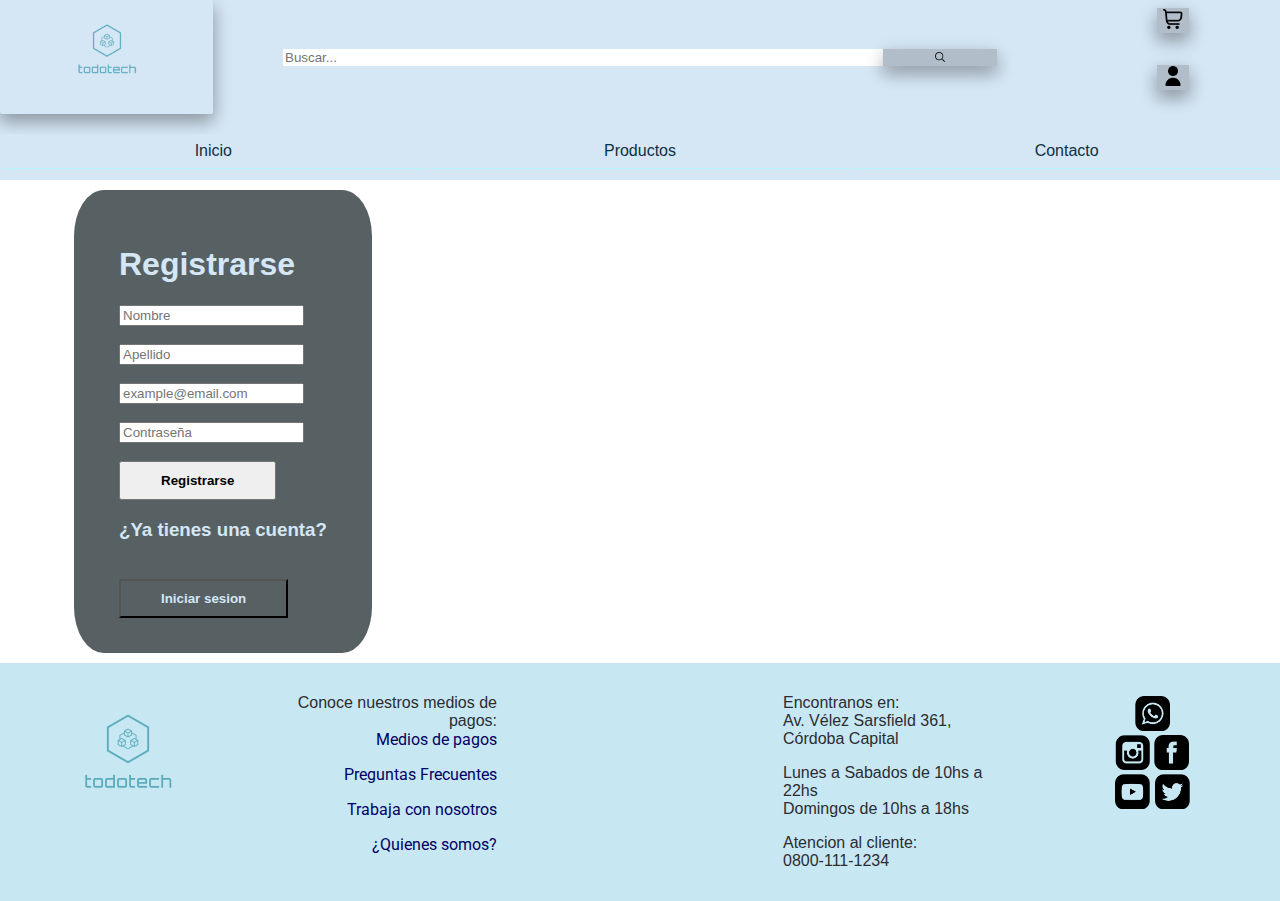
<file: usuario.html>
<!DOCTYPE html>
<html lang="es">
    <head>
        <meta charset="UTF-8">
        <meta http-equiv="X-UA-Compatible" content="IE=edge">
        <meta name="viewport"
            content="width=device-width, user-scalable=no ,initial-scale=1.0, maximum-scale=1.0, minimum-scale=1.0">
        <link rel="stylesheet" href="css/index-style.css">
        <link rel="icon" type="image/x-icon" href="img/logo_transparent.png">
        <link rel="preconnect" href="https://fonts.googleapis.com">
        <link rel="preconnect" href="https://fonts.gstatic.com" crossorigin>
        <link
            href="https://fonts.googleapis.com/css2?family=Croissant+One&family=Ephesis&family=Fuggles&family=Gabarito&family=Roboto:wght@700&display=swap"
            rel="stylesheet">
        <title>Todo Tech</title>
    </head>
    <body>
        <script src="js/prueba-menu.js"> </script>
        <header class="header-container">
            <div class="header-container-1">
                <div id="logo"> <!-- logo-->
                    <a href="index.html"><img src="img/logo_transparent.png"
                            width="100px"></a>
                </div>
                <div class="search"> <!--busqueda-->
                    <form action="#">
                        <input type="text"
                            placeholder="Buscar..."
                            name="search">
                        <button>
                            <img src="img/busqueda.png" alt="lupa" width="10px">
                        </button>
                    </form>
                </div>
                <div class="two-elem-container">
                    <div><!-- carrito-->
                        <button><a href="carrito.html"><img
                                    src="img/carrito-de-compras.png"
                                    width="20px"></a>
                        </button>
                    </div>
                    <div><!-- iniciar sesion-->
                        <button><a href="usuario.html"><img
                                    src="img/usuario.png" width="20px"></a>
                        </button>
                    </div>
                </div>
            </div>
            <!--<div class="menu_bar">
        <a href="#" class="bt-menu">Menu</a>
    </div>-->
            <nav>
                <ul class="categories-container"><!-- navegador de categorias-->
                    <li><a href="index.html">Inicio</a></li>
                    <li class="boton-productos">
                        <a href="productos.html" id="categoria-titulo">Productos</a>
                        <ul class="menu-categorias-productos">
                            <li><a href="productos.html"> Todos los productos</a></li>
                            <li><a href="#audio" id="audio" class="categoria">Audio</a></li>
                            <li><a href="#auriculares" id="auriculares"
                                    class="categoria">Auriculares</a></li>
                            <li><a href="#camaras" id="camaras"
                                    class="categoria">Camaras</a></li>
                            <li><a href="#celulares" id="celulares"
                                    class="categoria">Celulares</a></li>
                            <li><a href="#monitores" id="monitores"
                                    class="categoria">Monitores</a></li>
                            <li><a href="#mouse-y-teclado" id="mouse-y-teclado"
                                    class="categoria">Mouse y teclado</a></li>
                            <li><a href="#notebooks" id="notebooks"
                                    class="categoria">notebooks</a></li>
                            <li><a href="#tablets" id="tablets"
                                    class="categoria">tablets</a></li>
                        </ul>
                    </li>
                    <li><a href="contactos.html">Contacto</a></li>
                </ul>
            </nav>
        </header>
        <main>
            <!-- USUARIO -->
            <section class="entrar-registrar">
                <!-- USUARIO Inicio de Sesión -->
                <div id="iniciar-sesion" style="display: none;">
                    <form action class="formulario-ini" method="get"
                        id="formularioInicioSesion">
                        <h1>INICIA SESIÓN<br></h1>
                        <input type="email" placeholder="example@email.com"
                            id="username" name="email"><br><br>
                        <input type="password" placeholder="Contraseña"
                            id="password" name="password"><br><br><br>
                        <button type="submit" id="enviarButton"
                            class="bot_entrar">Entrar</button>
                    </form>
                    <h3>¿Aun no tienes una cuenta?</h3>
                    <button id="bot_reg" type="button" onclick="regi()">Registrate</button>
                    <script>
                        async function validarInicioSesion(username, password) {
                            const url = 'https://raw.githubusercontent.com/MarioAG2021/Todo-Tech/main/data.json?token=GHSAT0AAAAAACI4WGYR732CCJ7OWUCI5T6MZJLAKIQ'; // Cambia la URL con la correcta

                            try {
                            const response = await fetch(url);
                            const data = await response.json();

                            // Verifica las credenciales
                            const usuarioEncontrado = data.usuarios.find(user => user.username === username && user.password === password);

                             if (usuarioEncontrado) {
                            console.log('Inicio de sesión exitoso para el usuario:', usuarioEncontrado.username);

                            } else {
                            console.log('Credenciales incorrectas. Inicio de sesión fallido.');
                                    }
                            } catch (error) {
                            console.error('Error al obtener el archivo JSON:', error);
                            }
                        }

                        // Llama a la función para validar el inicio de sesión
                        validarInicioSesion('usuario1', 'contraseña1'); // Reemplaza con las credenciales que desees validar

                        console.log('Validando inicio de sesión para usuario:', username);
                        
                        // Evento click para el botón "Enviar"
                        document.getElementById('formularioInicioSesion').addEventListener('submit', function(event) {
                        event.preventDefault(); // Evitar el envío predeterminado del formulario

                        const username = document.getElementById('username').value;
                        const password = document.getElementById('password').value;

                        // Llama a la función para validar el inicio de sesión
                        validarInicioSesion(username, password);
                        });
                    </script>
                </div>
                <!-- USUARIO REGISTRO-->
                <div id="registrar">
                    <form action class="formulario-reg">
                        <h1>Registrarse </h1>
                        <input type="text" placeholder="Nombre" id="nombre"
                            name="nombre"><br><br>
                        <input type="text" placeholder="Apellido" id="apellido"
                            name="apellido"><br><br>
                        <input type="emailreg" placeholder="example@email.com"
                            id="emailr" name="email"><br><br>
                        <input type="password" placeholder="Contraseña"
                            id="passwordreg" name="password"><br><br>
                        <button class="bot_registrar">Registrarse</button>
                    </form>
                    <h3>¿Ya tienes una cuenta?</h3>
                    <button id="bot_ini" type="button" onclick="inics()">Iniciar
                        sesion</button>
                </div>
            </section>
        </main>
        <!-- FOOTER-->
        <footer id="contenedor1">
            <div id="footer0"><!--logo-->
                <img src="img/logo_transparent.png" width="150px">
            </div>
            <div id="footer1"><!--Medios de pagos - Preguntas Frecuentes - Trabaja con nosotros-->
                <p>Conoce nuestros medios de pagos: <br> <a class="footer-A"
                        href="mediosdepago.html">Medios de pagos</a></p>
                <p><a class="footer-A" id="bpreguntas" type="button"
                        onclick="bpregfr()" href="preguntas-frecuentes.html">Preguntas
                        Frecuentes</a></p>
                <p><a class="footer-A" href="trabajaconnostros.html">Trabaja con
                        nosotros</a></p>
                <p><a class="footer-A" href="quienessomos.html">¿Quienes somos?</a></p>
            </div>
            <div id="footer2"><!--ubicacion mapa-->
                <iframe
                    src="https://www.google.com/maps/embed?pb=!1m14!1m8!1m3!1d13619.164466559434!2d-64.1882429!3d-31.4198807!3m2!1i1024!2i768!4f13.1!3m3!1m2!1s0x9432a32dcf5d747f%3A0x40373220b29140ac!2sPatio%20Olmos%20Shopping!5e0!3m2!1ses-419!2sar!4v1696372543222!5m2!1ses-419!2sar"
                    width="auto" height="auto" style="border:0;" allowfullscreen
                    loading="lazy" referrerpolicy="no-referrer-when-downgrade"></iframe>
            </div>
            <div id="footer3"><!--Contactos-->
                <p> Encontranos en: <br>
                    Av. Vélez Sarsfield 361, Córdoba Capital</p>
                <p>Lunes a Sabados de 10hs a 22hs
                    <br>Domingos de 10hs a 18hs</p>
                <p>Atencion al cliente: <br> 0800-111-1234</p>
            </div>
            <div id="footer4"><!--redes sociales-->
                <br>
                <a class="footer-A" href="https://web.whatsapp.com/"
                    target="_blank"><img src="img/whatsapp.png" alt="Whatsapp"
                        width="35px" height="35px"></a><br>
                <a class="footer-A" href="https://www.instagram.com/"
                    target="_blank"><img src="img/instagram.png" alt="Instagram"
                        width="35px" height="35px"></a>
                <a class="footer-A" href="https://www.facebook.com/"
                    target="_blank"><img src="img/facebook.png" alt="Facebook"
                        width="35px" height="35px"></a><br>
                <a class="footer-A" href="https://www.youtube.com/"
                    target="_blank"><img src="img/youtube.png" alt="Youtube"
                        wwidth="35px" height="35px"></a>
                <a class="footer-A" href="https://twitter.com/" target="_blank"><img
                        src="img/twitter.png" alt="whatsapp" width="35px"
                        height="35px"></a>
            </div>
        </footer>
    </body>
</html>
</file>
<file: css/index-style.css>
* {
    box-sizing: border-box;
}
*{
    font-family: 'Noto Sans', sans-serif;
}
body,html {
    margin: 0px;
    padding: 0px;
}
body{
    background-color: #ffffff;
}
header{
    width: 100%;
    text-align: center;
    height: auto;
}
main{
    margin-left: 5%;
    margin-right: 5%;
    height: auto
}
nav .categories-container li{
    float: left;
    list-style: none;
}
nav .categories-container li a{
    padding: 8px 8px;
    text-align: center;
    text-decoration: none;
    display: block;
    margin: 4px 2px;
    cursor: pointer;
    border-bottom: 1px solid rgba(162, 255, 253, 0.645);
}
#logo{
    float: left;
    border: none;
    border-radius: 2px;
    color: white;
    box-shadow: 0 8px 16px 0 rgba(0,0,0,0.2), 0 6px 20px 0 rgba(0,0,0,0.19);
}
.pag-principal{
    text-align: center
}

/*.menu_bar {
    display: none;
}*/
.header-container{
    height: 180px;
    background-color: #d5e6f5;
    display: grid;
    grid-template-columns: 1fr;
}
.header-container-1{
    background-color: #d5e6f5;
    display: grid;
    grid-template-columns: 0.5fr 2fr 0.5fr;
    grid-template-rows: 1fr; 
}
.two-elem-container {
    float: right;
    display: grid;
}

/* MENU/categorias */
.categories-container{
    display: grid;
    padding: 0px;
    grid-template-columns: repeat(auto-fit, minmax(100px, 1fr)); 
}
.categories-container a{
    color: rgb(13, 48, 68);
    background-color:#d5e6f5;
    list-style-type: none;
}
nav a:hover{
    color: azure;
    background: #559bb0;
}

/* Busqueda */
.search input[type=text]{
    width:80%;
    /*height: 1.5em;*/
    border: none;
}
.search{
    float:right;
    margin-right: 20px;
    margin:3em;
}
.search button{
    background-color: #b1beca;
    width: 15%;
    border: none;
    cursor: pointer;
    margin-left: -10px;
    box-shadow: 0 8px 16px 0 rgba(0,0,0,0.2), 0 6px 20px 0 rgba(0,0,0,0.19);
}

/*BOTON Carrito y usuario */
.two-elem-container div{
    margin: 0.5em;
}
.two-elem-container div button{
   background-color: #b1beca;
    border: none;
    box-shadow: 0 8px 16px 0 rgba(0,0,0,0.2), 0 6px 20px 0 rgba(0,0,0,0.19);
}
/*CONTACTO/MENSAJE*/
.contacto { 
    display: grid; 
    grid-template-columns: 1fr 1fr;
    grid-template-rows: 1fr; 
    /*margin-left: 30px;
    margin-right: 30px;*/
    padding:0.5em 1em;
}
/* INICIAR SESION Y REGISTRARSE (formulario y botones)*/
.entrar-registrar{
    width: 100%;
    max-width: 800px;
    margin: auto;
    position: relative;
    margin: 10px;
}
#iniciar-sesion, #registrar, #enviar-consulta, #enviarCV{
        /*width: 80%;*/
        width: max-content;
        padding: 35px 45px;
        text-align: left;
        color: #d5e6f5;
        background: #576164;
        border-radius: 10%;
}

.bot_entrar, .bot_registrar, .bot_enviarCV{
    padding: 10px 40px;
    font-weight: 650;
    cursor: pointer;
}
.bot_entrar:hover, .bot_registrar:hover, .bot_enviarCV:hover{
    color: azure;
    background: #559bb0;
}
#bot_reg, #bot_ini, #bot_enviar{
    padding: 10px 40px;
    margin-top: 20px;
    font-weight: 650;
    cursor: pointer;
    color: #d5e6f5;
    background: transparent;
}
#bot_reg:hover, #bot_ini:hover, #bot_enviar:hover{
    color: #559bb0;
    background: #d5e6f5; 
    }

/* FOOTER */
#contenedor1{
    width: 100%;
    max-width: 1800px;
    margin: auto;
    background-color: #c7e8f2;
    font-family: 'Gabarito', cursive;
    color: rgb(44, 44, 51);
    height: auto;
    text-align: center;
    display: grid;
    grid-template-columns: repeat(5, 1fr);
    grid-template-rows: repeat(1, 1fr);
    justify-content:center;
}
.footer-A{
    font-family: 'Roboto', sans-serif;
    text-decoration:double;
    color: rgb(1, 1, 100);
}
.footer-A:hover{
    color: azure;
}
#footer0{   
    font-size: 1rem;
    margin: 15px;
}

#footer1{
    font-size: 1rem;
    text-align: right;  
    margin: 15px;
}

#footer2{
    margin: 15px;
    padding: 3px;
    overflow:hidden;
    position:relative;
}
#footer3{
    font-size: 1rem;
    text-align: left;
    margin: 15px;
}

#footer4{
    margin: 15px;
}
/* MAIN CARRUSEL*/
/* Estilos para el carousel */
.carrousel{
    width: 100%;
    max-width: 120em;
    padding: 1em;
    overflow: hidden;
}
.carrousel .grande{
    width: 200%;
    display: flex;
    flex-flow: row nowrap;
    justify-content: space-around;
    align-items: center;
    /*padding: 2em;*/
    transition: all .5s ease;
    transform: translate(-0%);
}
.carrousel img{
  width: calc(100% / 2 - 0.5em);
  height: 250px;
  min-height: 10vh;
  max-width: 20%;
  max-height: 100%;
  objetc-fit: contain;
}
.carrousel .puntos{
    width: 100%;
    /*background-color: gray;*/
    margin: -0.5em 0 0;
    padding: .4em;
    display: flex;
    flex-flow: row nowrap;
    justify-content: center;
    align-items: center;
    list-style: none;
}
.carrousel .punto{
    width: 2em;
    height: 2em;
    background-color: gainsboro;
    margin: 1em 1em 0;
}
.carrousel .punto.activo{
    background-color: orange;
}
@media screen and (max-width: 650px){

    
    .contacto {
        grid-template-columns: auto;
    }
    #enviar-consulta{
        text-align: center;
        width: 100%;
        padding: 10px 93px;
        margin-left: -20px;
    }
    #iniciar-sesion, #registrar, #enviar-consulta{
        width: 100%;
        text-align: center;
    }
    
     #contenedor1{
        background-color: #c7e8f2;
        width: 90%;
        max-height: 1000px;
        grid-template-columns: repeat(1, 1fr);
        grid-template-rows: repeat(5, 1fr);
    }
}


/*MENU DE CATEORIAS DE LOS PRODUCTOS*/
 /*

}*/
li ul{
    display: none;
    
}
/*
li:hover ul{
   display: flex;
   position: absolute;
   z-index: 1;
   background-color: rgba(250, 235, 215, 0.448);
   width: max-content;
   margin-left:-30%; 
   padding: 1rem 2rem; 
   background-color: #c7e8f27b;
   border:none; 

   
}
ul li:hover ul li{
    box-sizing: content-box;
    padding: 1px;
    transition: 0.15s;
}
*/
</file>
<file: css/carrito-style.css>
@media screen and (max-width: 640px){
    .contenedor-productos{
      grid-template-columns: repeat(4 25%); 

      gap: 0.5rem;
   
    }
    .producto-imagen{
        max-width: 30vh;
        width: fit-content;
    }
    .producto-titulo{
        margin-top: 0.3rem;
        margin-bottom: -0.5rem;
    }
   /*
    nav .categories-container .boton-productos{
          display: flex;
           
            width: 3rem;    
            height: 3rem;
    
            border: 0;
           
            cursor: pointer;
    }
    #categoria-titulo:focus {
        outline: none;
    }
    #categoria-titulo:focus + #menu-categorias-productos{
        display: block; 
        position: fixed;
            top: 0;
            right: 0;
            bottom: 0;
            width: 15rem;
            background-color: #7A6A53;
            transform: translateX(15rem);
            transition: 1s all;
    }

    #categoria{
        position: fixed;
            top: 0;
            right: 0;
            bottom: 0;
            width: 15rem;
            background-color: #7A6A53;
            transform: translateX(15rem);
            transition: 1s all;
    }


    #categoria-titulo ul{
        margin: 0;
        padding: 0;
        list-style: none;
    }
    #categoria-titulo a{
        display: block;
            color: #D5DED9;
            padding: 1rem;
            transition: .5s all;
    }
    */
    #enviar-consulta{
        text-align: center;
        width: 100%;
        padding: 10px 93px;
        margin-left: -20px;
    }
    .contenedor-carrito{
        grid-template-columns: auto;
    }
    #iniciar-sesion, #registrar, #enviar-consulta{
        width: 100%;
        text-align: center;
    }
}


*{
    box-sizing: border-box;
}
*{
    font-family: 'Noto Sans', sans-serif;
}
body,html {
    margin: 0px;
    padding: 0px;
}
body{
     /*
   background-color: #b1beca76;
   */
   background-color: #ffffff;
}
header{
    width: 100%;
    text-align: center;
    height: auto;
}
main{
    margin-left: 5%;
    margin-right: 5%;
    height: auto;

   
/*NAV */
}
nav .categories-container li{
    float: left;
    list-style: none;
}
nav .categories-container li a{
    padding: 8px 8px;
    text-align: center;
    text-decoration: none;
    display: block;
    margin: 4px 2px;
    cursor: pointer;
    border-bottom: 1px solid rgba(162, 255, 253, 0.645);
}
#logo{
    float: left;
    border: none;
    border-radius: 2px;
    color: white;
    box-shadow: 0 8px 16px 0 rgba(0,0,0,0.2), 0 6px 20px 0 rgba(0,0,0,0.19);
}

/*modificado
main .contenedor-productos{
    display: flex;
}

*/

.pag-principal{
    text-align: center
}

.header-container{
    height: 180px;
    background-color: #d5e6f5;
    display: grid;
    grid-template-columns: 1fr;
}
.header-container-1{
    background-color: #d5e6f5;
    display: grid;
    grid-template-columns: 0.5fr 2fr 0.5fr;
    grid-template-rows: 1fr; 
}
.two-elem-container {
    float: right;
    display: grid;
}
.categories-container{
    display: grid;
    padding: 0px;
    grid-template-columns: repeat(auto-fit, minmax(100px, 1fr)); 
}
.categories-container a{
    color: rgb(13, 48, 68);
    background-color:#d5e6f5;
    list-style-type: none;
}
nav a:hover{
    color: azure;
    background: #559bb0;
}

.two-elem-container div button{
    background-color: #b1beca;
    border: none;
    box-shadow: 0 8px 16px 0 rgba(0,0,0,0.2), 0 6px 20px 0 rgba(0,0,0,0.19);
}
.num-productos{
    font-family: 'Gabarito', cursive;
    background-color: transparent;
    
    text-decoration: double;
    margin-left: -1px;
    margin-top: 7px;
    border-radius: 90%;
    text-align: center;
    padding: 0.03rem;
    color: var(--clr-main);     
}

/* Busqueda */
.search input[type=text]{
    width:80%;
    /*height: 1.5em;*/
    border: none;
}
.search{
    float:right;
    margin-right: 20px;
    margin:3em;
}
.search button{
    background-color: #b1beca;
    width: 15%;
    border: none;
    cursor: pointer;
    margin-left: -10px;
    box-shadow: 0 8px 16px 0 rgba(0,0,0,0.2), 0 6px 20px 0 rgba(0,0,0,0.19);
}


/* MENU categorias */
.categories-container{
    display: grid;
    padding: 0px;
    grid-template-columns: repeat(auto-fit, minmax(100px, 1fr)); 
}
.categories-container a{
    color: rgb(13, 48, 68);
    background-color:#d5e6f5;
    list-style-type: none;
}
nav a:hover{
    color: azure;
    background: #559bb0;
}

/*MENU DE CATEORIAS DE LOS PRODUCTOS*/
 /*

}*/
li ul{
    display: none;
    
}
li:hover ul{
   display: flex;
   position: absolute;
   z-index: 1;
   background-color: rgba(250, 235, 215, 0.448);
   width: max-content;
   margin-left:-30%; 
   padding: 1rem 2rem; 
   background-color: #c7e8f27b;
   border:none; 

   
}
ul li:hover ul li{
    box-sizing: content-box;
    padding: 1px;
    transition: 0.15s;
}

/* Busqueda */
.search input[type=text]{
    width:80%;
    /*height: 1.5em;*/
    border: none;
}
.search{
    float:right;
    margin-right: 20px;
    margin:3em;
}
.search button{
    background-color: #b1beca;
    width: 15%;
    border: none;
    cursor: pointer;
    margin-left: -10px;
    box-shadow: 0 8px 16px 0 rgba(0,0,0,0.2), 0 6px 20px 0 rgba(0,0,0,0.19);
}

/* Carrito y usuario */
.two-elem-container div{
    margin: 0.5em;
}

/*.two-elem-container div button{
    display: flex;
   
}*/
.two-elem-container div button{
    background-color: #b1beca;
    border: none;
    box-shadow: 0 8px 16px 0 rgba(0,0,0,0.2), 0 6px 20px 0 rgba(0,0,0,0.19);
}
.num-productos{
    font-family: 'Gabarito', cursive;
    background-color: transparent;
    
    text-decoration: double;
    margin-left: -1px;
    margin-top: 7px;
    border-radius: 90%;
    text-align: center;
    padding: 0.03rem;
    color: var(--clr-main);     
}

.contenedor-carrito{
    display:flex; 
    flex-direction: column;
    gap: 1.5rem;
}
  
.carrito-vacio,
.carrito-comprado {
    color: var(--clr-main); 
    font-size: 1.5rem;
    text-align: center;
}
/*contenedot de todos los productos del carrito*/
.carrito-productos{
    display: flex;
    flex-direction:column; 
    gap:1rem;   
}
/*cada producto del carrito*/
.carrito-producto {
    display: flex;
    width:100%; 
    justify-content:space-between;
    align-items: center;
    background-color: grey;
    color:var(--clr-main);
    padding: 0.5rem; 
    padding-right: 1.5rem;
    border-radius: 1rem;
    
}

.carrito-producto-imagen{
   width:4rem; 
   border-radius: 1rem; 
    
}

.carrito-producto small{
    font-size: 0.75rem;
}

.carrito-producto-eliminar{
    border: 0;
    background-color: transparent;
    color: rgb(9, 4, 26);
    cursor: pointer;
}
.carrito-acciones{
    display: flex;
    justify-content: space-between;
}
.carrito-acciones-vaciar{
    border:0;
    background-color: rgb(101, 94, 94);
    padding: 1rem;
    border-radius: 1rem;
    color: var(--clr-main);
    text-transform: uppercase;
    cursor: pointer;

}
.carrito-acciones-derecha{
    display: flex;
}
.carrito-acciones-total{
    display: flex;
    
    background-color: rgb(101, 94, 94);
    padding: 1rem;
    border-top-left-radius:  1rem;
    border-bottom-left-radius: 1rem;
    color: var(--clr-main);
    text-transform: uppercase;
    cursor: pointer;

    gap:1rem; 

}
.carrito-acciones-comprar{
    border: 0; 
    background-color: rgb(239, 234, 234);
    padding: 1rem;
    border-top-right-radius:  1rem;
    border-bottom-right-radius: 1rem;
    color: var(--clr-main);
    text-transform: uppercase;
    cursor: pointer;
}

/*inicialmente estan ocultos los elementos de la clase disabled*/
.disabled {
    display:none
}





/* FOOTER viejo
#contenedor1{
    background-color: #c7e8f2;
    font-family: 'Gabarito', cursive;
    color: rgb(44, 44, 51);
    height: auto;
    text-align: center;
    display: grid;
    grid-template-columns: 10% 25% 25% 25% auto;
    grid-template-rows: 95%;
    justify-content:center;
}
.footer-A{
    font-family: 'Roboto', sans-serif;
    text-decoration:double;
    color: rgb(1, 1, 100);
}
.footer-A:hover{
    color: azure;
}
#footer0{   
    font-size: 1rem;
    margin: 15px;
}

#footer1{
    font-size: 1rem;
    text-align: right;  
    margin: 15px;
}

#footer2{
    margin: 15px;
    padding: 3px;
    overflow:hidden;
    position:relative;
}
#footer3{
    font-size: 1rem;
    text-align: left;
    margin: 15px;
}

#footer4{
    margin: 15px;
}
*/

/*HTML DE PRODUCTOS*/
.contenedor-productos{
    
    display: grid;
    grid-template-columns: repeat(4, 1fr);
    gap: 1rem;
    width: 100%;

    overflow-wrap: anywhere;
    
}   

.producto-imagen {
    width:calc(100% - 0.25rem);  
    /*width: 200px;
    height: 200px;*/
    padding: 0.10rem;
    border-radius: 10%;
    border-color:1rem #8a939c;
}


.producto-detalles {
    background-color: var(--clr-main);
    color: var(--clr-white);
    padding: 0.5rem;
    border-radius: 1rem;
    margin-top: -1rem;
    position: relative;
    display: flex;
    flex-direction: column;
    
    gap:0.005rem;       
}

.producto-titulo {font-size: 1rem;}

.producto-precio{
    margin-bottom: 10%;

    position: relative;
    display: block;
}
.producto-agregar{
    background-color: transparent;
    cursor: pointer;
    border-color: #b1beca;
    border:none;
    position: relative;

    transition: 0.15s;
    width: 70%;
    
    
}
.producto-agregar span {
    text-transform: uppercase;
    display: block;
    box-sizing: content-box;
    width: 100%;
    padding: 0.25rem;

    color: rgb(255, 255, 255);
    background-color: rgb(54, 56, 55);
    position: relative;
    font-size: 0.85;
    transition: 0.15s;
    border-radius: 1rem;
    
  }
	


.producto-agregar.producto-detalle.producto-titulo ::before, 
.producto-agregar.producto-detalle.producto-titulo::after{
    background: transparent;
    
    width: 10%; height: 25%;
    transition: 0.15s;
}

.producto-agregar :hover{ transform: scale(1.10);}


/*CONTACTO/MENSAJE*/
.contacto { 
    display: grid; 
    grid-template-columns: 1fr 1fr;
    grid-template-rows: 1fr; 
    /*margin-left: 30px;
    margin-right: 30px;*/
    padding:0.5em 1em;
}
/* INICIAR SESION Y REGISTRARSE (formulario y botones)*/
.entrar-registrar{
    width: 100%;
    max-width: 800px;
    margin: auto;
    position: relative;
    margin: 10px;
}
#iniciar-sesion, #registrar, #enviar-consulta, #enviarCV{
        /*width: 80%;*/
        width: max-content;
        padding: 35px 45px;
        text-align: left;
        color: #d5e6f5;
        background: #576164;
        border-radius: 10%;
}

.bot_entrar, .bot_registrar, .bot_enviarCV{
    padding: 10px 40px;
    font-weight: 650;
    cursor: pointer;
}
.bot_entrar:hover, .bot_registrar:hover, .bot_enviarCV:hover{
    color: azure;
    background: #559bb0;
}
#bot_reg, #bot_ini, #bot_enviar{
    padding: 10px 40px;
    margin-top: 20px;
    font-weight: 650;
    cursor: pointer;
    color: #d5e6f5;
    background: transparent;
}
#bot_reg:hover, #bot_ini:hover, #bot_enviar:hover{
    color: #559bb0;
    background: #d5e6f5; 
    }

/* FOOTER */
#contenedor1{
    width: 100%;
    max-width: 1800px;
    margin: auto;
    background-color: #c7e8f2;
    font-family: 'Gabarito', cursive;
    color: rgb(44, 44, 51);
    height: auto;
    text-align: center;
    display: grid;
    grid-template-columns: repeat(5, 1fr);
    grid-template-rows: repeat(1, 1fr);
    justify-content:center;
}
.footer-A{
    font-family: 'Roboto', sans-serif;
    text-decoration:double;
    color: rgb(1, 1, 100);
}
.footer-A:hover{
    color: azure;
}
#footer0{   
    font-size: 1rem;
    margin: 15px;
}

#footer1{
    font-size: 1rem;
    text-align: right;  
    margin: 15px;
}

#footer2{
    margin: 15px;
    padding: 3px;
    overflow:hidden;
    position:relative;
}
#footer3{
    font-size: 1rem;
    text-align: left;
    margin: 15px;
}

#footer4{
    margin: 15px;
}

@media screen and (max-width: 650px){

    
    .contacto {
        grid-template-columns: auto;
    }
    #enviar-consulta{
        text-align: center;
        width: 100%;
        padding: 10px 93px;
        margin-left: -20px;
    }
    #iniciar-sesion, #registrar, #enviar-consulta{
        width: 100%;
        text-align: center;
    }
    
    #contenedor1{
        background-color: #c7e8f2;
        width: 90%;
        max-height: 1000px;
        grid-template-columns: repeat(1, 1fr);
        grid-template-rows: repeat(5, 1fr);
    }
}
</file>
